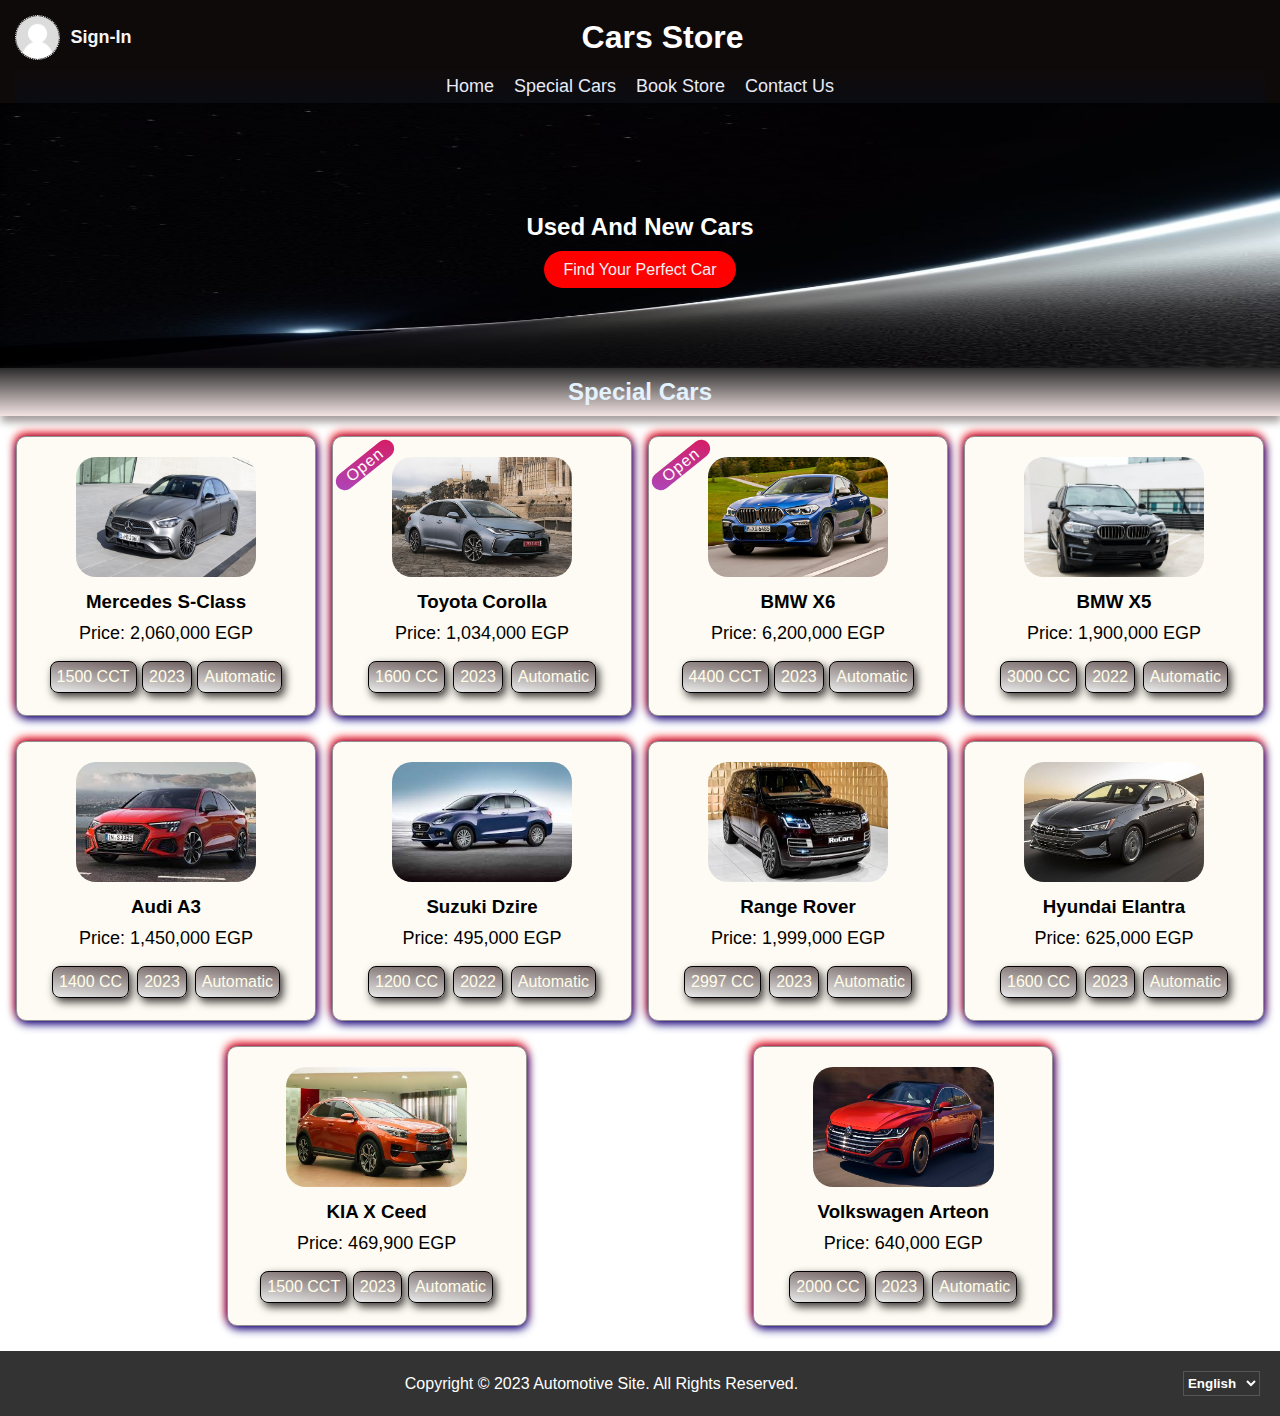
<file: index.html>
<!DOCTYPE html>
<html lang="en">
  <head>
    <meta charset="UTF-8" />
    <link rel="icon" href="./image/Logo/translucent-tinted.png" />
    <meta name="viewport" content="width=device-width, initial-scale=1.0" />
    <meta name="description" content="this is our cars store" />
    <link rel="stylesheet" href="./CSS/main.css" />
    <title>cars store</title>
  </head>
  <body>
    <header>
      <div class="container">
        <h1>cars store</h1>
        <div class="sign-in">
          <img src="./image/Logo/no-picture.png" alt="" />
          <a href="./sign.html"> sign-in </a>
        </div>
      </div>
      <nav>
        <ul>
          <li><a href="./index.html">home</a></li>
          <li><a href="#container">special cars</a></li>
          <li><a href="#">book store</a></li>
          <li><a href="./contact.html" target="_blank">Contact us</a></li>
        </ul>
      </nav>
    </header>

    <section id="hero">
      <div class="container">
        <h2>Used and new cars</h2>
        <a href="#container" class="btn">Find your perfect car</a>
      </div>
    </section>

    <section id="container">
      <h2 class="fill">special cars</h2>
      <div id="cars" class="cars">
        <div class="car-card">
          <a href="#" class="btn">
            <img
              id="m-class"
              src="./image/mercedes-S-Class.jpg"
              alt="mercedes"
            />
            <h3>mercedes S-Class</h3>
            <p class="prag">price: 2,060,000 EGP</p>
            <div class="motor-car">
              <p>Automatic</p>
              <p>2023</p>
              <p>1500 CCT</p>
            </div>
          </a>
        </div>

        <div class="car-card open">
          <a href="./Toyota-Corolla.html" class="btn">
            <img src="./image/Toyota-Corolla.jpg" alt="BMW" />
            <h3>Toyota Corolla</h3>
            <p class="prag">price: 1,034,000 EGP</p>
            <div class="motor-car">
              <p>Automatic</p>
              <p>2023</p>
              <p>1600 CC</p>
            </div>
          </a>
        </div>
        <div class="car-card open">
          <a href="./BMW-X6.html" class="btn">
            <img src="./image/BMW-X6.jpg" alt="BMW" />
            <h3>BMW X6</h3>
            <p class="prag">price: 6,200,000 EGP</p>
            <div class="motor-car">
              <p>Automatic</p>
              <p>2023</p>
              <p>4400 CCT</p>
            </div>
          </a>
        </div>

        <div class="car-card">
          <a href="#" class="btn">
            <img src="./image/BMW-X5.jpg" alt="BMW" />
            <h3>BMW X5</h3>
            <p class="prag">price: 1,900,000 EGP</p>
            <div class="motor-car">
              <p>Automatic</p>
              <p>2022</p>
              <p>3000 CC</p>
            </div>
          </a>
        </div>

        <div class="car-card">
          <a href="#" class="btn">
            <img src="./image/audi-A3.jpeg" alt="Audi" />
            <h3>Audi A3</h3>
            <p class="prag">price: 1,450,000 EGP</p>
            <div class="motor-car">
              <p>Automatic</p>
              <p>2023</p>
              <p>1400 CC</p>
            </div>
          </a>
        </div>
        <div class="car-card">
          <a href="#" class="btn">
            <img src="./image/suzuki-dzire2.jpeg" alt="suzuki" />
            <h3>suzuki dzire</h3>
            <p class="prag">price: 495,000 EGP</p>
            <div class="motor-car">
              <p>Automatic</p>
              <p>2022</p>
              <p>1200 CC</p>
            </div>
          </a>
        </div>
        <div class="car-card">
          <a href="#" class="btn">
            <img src="./image/range-rover.jpg" alt="range rover" />
            <h3>range rover</h3>
            <p class="prag">price: 1,999,000 EGP</p>
            <div class="motor-car">
              <p>Automatic</p>
              <p>2023</p>
              <p>2997 CC</p>
            </div>
          </a>
        </div>
        <div class="car-card">
          <a href="#" class="btn">
            <img src="./image/hyundai-elantra.jpeg" alt="hyundai" />
            <h3>hyundai elantra</h3>
            <p class="prag">price: 625,000 EGP</p>
            <div class="motor-car">
              <p>Automatic</p>
              <p>2023</p>
              <p>1600 CC</p>
            </div>
          </a>
        </div>
        <div class="car-card">
          <a href="#" class="btn">
            <img src="./image/KIA-x-ceed.jpeg" alt="KIA" />
            <h3>KIA x ceed</h3>
            <p class="prag">price: 469,900 EGP</p>
            <div class="motor-car">
              <p>Automatic</p>
              <p>2023</p>
              <p>1500 CCT</p>
            </div>
          </a>
        </div>
        <div class="car-card">
          <a href="#" class="btn">
            <img src="./image/volkswagen-arteon.jpeg" alt="volkswagen" />
            <h3>volkswagen arteon</h3>
            <p class="prag">price: 640,000 EGP</p>
            <div class="motor-car">
              <p>Automatic</p>
              <p>2023</p>
              <p>2000 CC</p>
            </div>
          </a>
        </div>
      </div>
    </section>

    <footer>
      <p class="plan">
        copyright &copy; 2023 Automotive Site. All rights reserved.
      </p>
      <!-- <div class="lang"> -->
      <!-- <p>اللغه</p> -->
      <!-- <ul>
          <li><a href="">العربية</a></li>
          <li><a href="">eng</a></li>
        </ul>
      </div> -->
      <select defaultValue="اختار اللغه" class="lang">
        <option value="اختار اللغه" disabled>اختار اللغه</option>
        <option value="Ar">العربية</option>
        <option value="En" selected>English</option>
      </select>
    </footer>
    <script src="./js/main.js"></script>
  </body>
</html>
</file>
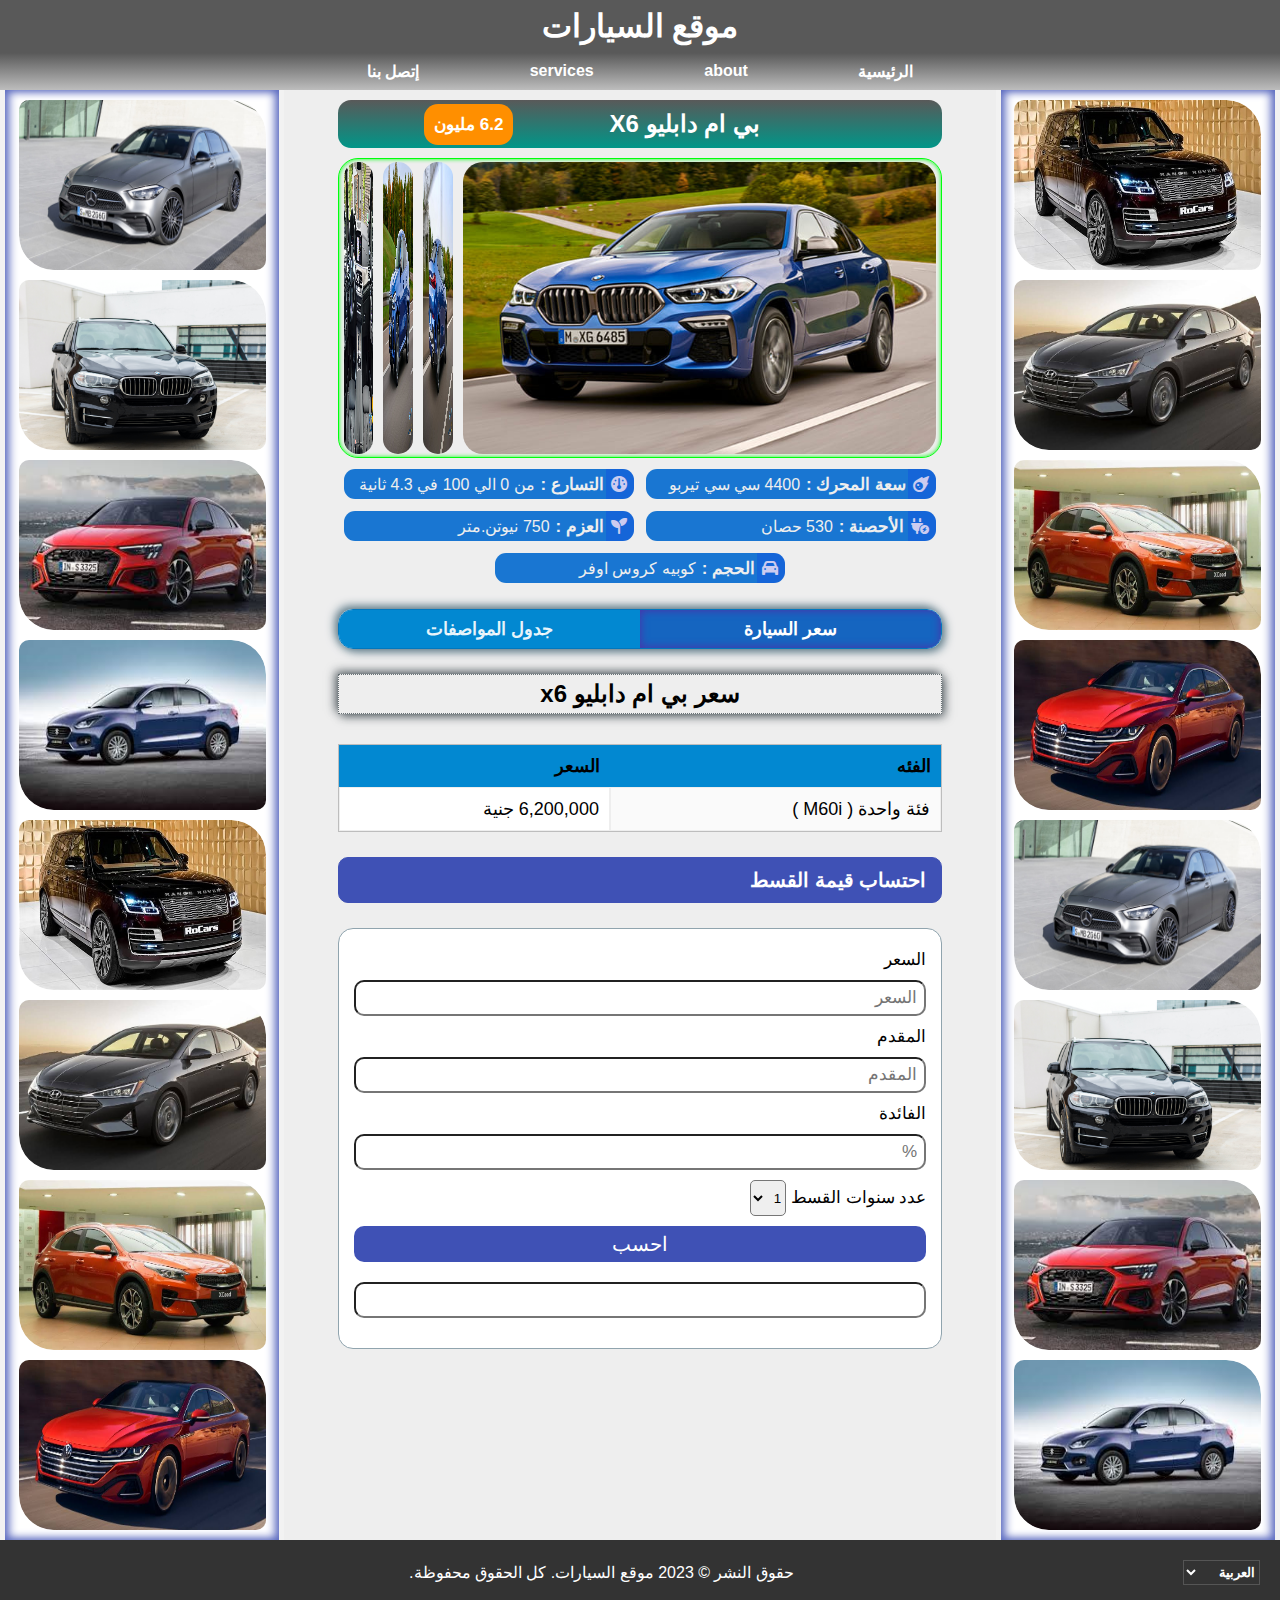
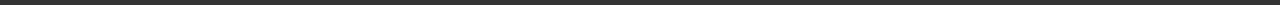
<file: BMW-X6.Ar.html>
<!DOCTYPE html>
<html lang="Ar">
  <head>
    <meta charset="UTF-8" />
    <link rel="icon" href="./image/Logo/translucent-tinted.png" />
    <meta name="viewport" content="width=device-width, initial-scale=1.0" />
    <link rel="stylesheet" href="./CSS/card.Ar.css" />
    <link rel="stylesheet" href="./CSS/fontawesome/all.css" />
    <title>cars store</title>
  </head>
  <body>
    <div class="page">
      <header class="heder">
        <div class="logo">
          <!-- <img src="./image/Logo/translucent-gold.png" alt="" /> -->
          <h1>موقع السيارات</h1>
        </div>
        <nav>
          <ul>
            <li><a href="./index.Ar.html">الرئيسية</a></li>
            <li><a href="">about</a></li>
            <li><a href="">services</a></li>
            <li><a href="./contact.Ar.html" target="_blank">إتصل بنا</a></li>
          </ul>
        </nav>
      </header>
      <aside class="left">
        <div class="car-card">
          <a href="#" class="btn">
            <img src="./image/range-rover.jpg" alt="range rover" />
            <div class="motor-car">
              <h3>رانج روفر</h3>
              <p class="prag">سعر: 1,999,000 جنية</p>
            </div>
          </a>
        </div>
        <div class="car-card">
          <a href="#" class="btn">
            <img src="./image/hyundai-elantra.jpeg" alt="hyundai" />
            <div class="motor-car">
              <h3>هونداي إلنترا</h3>
              <p class="prag">سعر: 625,000 جنية</p>
            </div>
          </a>
        </div>
        <div class="car-card">
          <a href="#" class="btn">
            <img src="./image/KIA-x-ceed.jpeg" alt="KIA" />
            <div class="motor-car">
              <h3>KIA x ceed</h3>
              <p class="prag">سعر: 469,900 جنية</p>
            </div>
          </a>
        </div>
        <div class="car-card">
          <a href="#" class="btn">
            <img src="./image/volkswagen-arteon.jpeg" alt="volkswagen" />
            <div class="motor-car">
              <h3>فولكس فاجن ارتيون</h3>
              <p class="prag">سعر: 640,000 جنية</p>
            </div>
          </a>
        </div>
        <div class="car-card">
          <a href="#" class="btn">
            <img
              id="m-class"
              src="./image/mercedes-S-Class.jpg"
              alt="mercedes"
            />
            <div class="motor-car">
              <h3>مرسيدس اس كلاس</h3>
              <p class="prag">سعر: 2,060,000 جنية</p>
            </div>
          </a>
        </div>

        <div class="car-card">
          <a href="#" class="btn">
            <img src="./image/BMW-X5.jpg" alt="BMW" />
            <div class="motor-car">
              <h3>بي ام دابليو X5</h3>
              <p class="prag">سعر: 1,900,000 جنية</p>
            </div>
          </a>
        </div>

        <div class="car-card">
          <a href="#" class="btn">
            <img src="./image/audi-A3.jpeg" alt="Audi" />
            <div class="motor-car">
              <h3>اودي A3</h3>
              <p class="prag">سعر: 1,450,000 جنية</p>
            </div>
          </a>
        </div>
        <div class="car-card">
          <a href="#" class="btn">
            <img src="./image/suzuki-dzire2.jpeg" alt="suzuki" />
            <div class="motor-car">
              <h3>سوزوكي دزير</h3>
              <p class="prag">سعر: 495,000 جنية</p>
            </div>
          </a>
        </div>
      </aside>
      <aside class="right">
        <div class="car-card">
          <a href="#" class="btn">
            <img
              id="m-class"
              src="./image/mercedes-S-Class.jpg"
              alt="mercedes"
            />
            <div class="motor-car">
              <h3>مرسيدس اس كلاس</h3>
              <p class="prag">سعر: 2,060,000 جنية</p>
            </div>
          </a>
        </div>

        <div class="car-card">
          <a href="#" class="btn">
            <img src="./image/BMW-X5.jpg" alt="BMW" />
            <div class="motor-car">
              <h3>بي ام دابليو X5</h3>
              <p class="prag">سعر: 1,900,000 جنية</p>
            </div>
          </a>
        </div>

        <div class="car-card">
          <a href="#" class="btn">
            <img src="./image/audi-A3.jpeg" alt="Audi" />
            <div class="motor-car">
              <h3>اودي A3</h3>
              <p class="prag">سعر: 1,450,000 جنية</p>
            </div>
          </a>
        </div>
        <div class="car-card">
          <a href="#" class="btn">
            <img src="./image/suzuki-dzire2.jpeg" alt="suzuki" />
            <div class="motor-car">
              <h3>سوزوكي دزير</h3>
              <p class="prag">سعر: 495,000 جنية</p>
            </div>
          </a>
        </div>
        <div class="car-card">
          <a href="#" class="btn">
            <img src="./image/range-rover.jpg" alt="range rover" />
            <div class="motor-car">
              <h3>رانج روفر</h3>
              <p class="prag">سعر: 1,999,000 جنية</p>
            </div>
          </a>
        </div>
        <div class="car-card">
          <a href="#" class="btn">
            <img src="./image/hyundai-elantra.jpeg" alt="hyundai" />
            <div class="motor-car">
              <h3>هيونداي النترا</h3>
              <p class="prag">سعر: 625,000 جنية</p>
            </div>
          </a>
        </div>
        <div class="car-card">
          <a href="#" class="btn">
            <img src="./image/KIA-x-ceed.jpeg" alt="KIA" />
            <div class="motor-car">
              <h3>كيا اكسيد</h3>
              <p class="prag">سعر: 469,900 جنية</p>
            </div>
          </a>
        </div>
        <div class="car-card">
          <a href="#" class="btn">
            <img src="./image/volkswagen-arteon.jpeg" alt="volkswagen" />
            <div class="motor-car">
              <h3>فولكس فاجن ارتيون</h3>
              <p class="prag">سعر: 640,000 جنية</p>
            </div>
          </a>
        </div>
      </aside>

      <section>
        <div class="title">
          <p></p>
          <h2>بي ام دابليو X6</h2>
          <h3>6.2 مليون</h3>
        </div>
        <!-- <div class="image">
          <img src="./image/BMW-X6.jpg" alt="" />
        </div> -->
        <div class="image">
          <div
            class="option"
            id="one"
            style="
              background-image: url(./image/BMW-X6.jpg);
              background-size: 100% 100%;
            "
          ></div>
          <div
            class="option"
            id="two"
            style="
              background-image: url(./image/BMW-X6-1-1024x576.0.jpg);
              background-size: 100% 100%;
            "
          ></div>
          <div
            class="option"
            id="three"
            style="
              background-image: url(./image/BMW-X6-1-1024x576.1.jpg);
              background-size: 100% 100%;
            "
          ></div>
          <div
            class="option"
            id="four"
            style="
              background-image: url(./image/BMW-X6-1-1024x576.jpg);
              background-size: 100% 100%;
            "
          ></div>
        </div>
        <div class="cars-date">
          <div class="date">
            <i class="fas fa-meteor"></i>
            <p>سعة المحرك :</p>
            <span>4400 سي سي تيربو</span>
          </div>
          <div class="date">
            <i class="fas fa-gauge"></i>
            <p>التسارع :</p>
            <span>من 0 الي 100 في 4.3 ثانية</span>
          </div>
          <div class="date">
            <i class="fas fa-plug-circle-bolt"></i>
            <p>الأحصنة :</p>
            <span>530 حصان</span>
          </div>
          <div class="date">
            <i class="fas fa-seedling"></i>
            <p>العزم :</p>
            <span>750 نيوتن.متر</span>
          </div>
          <div class="date">
            <i class="fas fa-car"></i>
            <p>الحجم :</p>
            <span>كوبيه كروس اوفر</span>
          </div>
        </div>
        <div class="tap-table">
          <ul>
            <li data="price" class="tap"><p>سعر السيارة</p></li>
            <li data="table" class="tap">
              <p>جدول المواصفات</p>
            </li>
          </ul>
        </div>
        <div class="tap-content">
          <div id="price">
            <h2>سعر <span>بي ام دابليو x6</span></h2>
            <div class="cont-pric">
            <table>
              <thead>
                <tr>
                  <td class="first-td">الفئه</td>
                  <td>السعر</td>
                </tr>
              </thead>
              <tbody>
                <tr>
                  <td class="first-td">فئة واحدة <span>( M60i )</span></td>
                  <td>6,200,000 جنية</td>
                </tr>
              </tbody>
            </table>
            <div class="ivinss">
              <p>احتساب قيمة القسط</p>
            </div>
            <div>
              <form method="get">
                <label for="price-form">السعر</label>
                <input type="text" id="price-form" placeholder="السعر">
                <label for="paid">المقدم</label>
                <input type="text" id="paid" placeholder="المقدم">
                <label for="interest">الفائدة</label>
                <input type="text" id="interest" placeholder="%">
                <label for="period">عدد سنوات القسط</label>
                <select name="period" id="period">
                  <option value="1" selected>1</option>
                  <option value="2">2</option>
                  <option value="3">3</option>
                  <option value="4">4</option>
                  <option value="5">5</option>
                  <option value="6">6</option>
                  <option value="7">7</option>
                  <option value="8">8</option>
                  <option value="9">9</option>
                  <option value="10">10</option>
                </select>
                <input type="submit" id="btn" value="احسب">
                <input type="text" class="res">
              </form>
            </div>
          </div>
          </div>
          <div id="table">
            <h2>مواصفات <span>بي ام دابليو x6</span></h2>
            <div class="contaner">
              <div class="table top">
                <h3>معلومات عامة <i class="fas fa-face-dizzy"></i></h3>
              </div>
              <div class="table col-top">الموديل الحالي</div>
              <div class="table">موديل 2023</div>
              <div class="table col-top">الجيل الحالي</div>
              <div class="table">احدث جيل</div>
              <div class="table col-top">التصنيف</div>
              <div class="table">كروس اوفر</div>
              <div class="table col-top">الوكيل</div>
              <div class="table">جلوبال اوتو</div>
              <div class="table col-top">بلد المنشأ</div>
              <div class="table">المانيا</div>
              <div class="table col-top">عدد الفئات</div>
              <div class="table">فئه واحدة</div>
            </div>
            <div class="contaner">
              <div class="table top">
                <h3>الموتور والمواصفات <i class="fas fa-face-dizzy"></i></h3>
              </div>
              <div class="table col-top">سعة المحرك</div>
              <div class="table">4400 سي سي تيربو</div>
              <div class="table col-top">عدد السلندرات</div>
              <div class="table">8 سلندر</div>
              <div class="table col-top">الصبابات</div>
              <div class="table">32 صباب</div>
              <div class="table col-top">القوة الحصانية</div>
              <div class="table">530 حصان عند 5500 ~ 6000 لفه في الدقيقة</div>
              <div class="table col-top">العزم</div>
              <div class="table">
                750 نيوتن.متر عند 2000 ~ 4500 لفة في الدقيقة
              </div>
              <div class="table col-top">معدل التسارع</div>
              <div class="table">من 0 الي 100 في4.3 ثانية</div>
              <div class="table col-top">اقصي سرعة</div>
              <div class="table">250 كيلو متر لكل ساعة</div>
              <div class="table col-top">نوع الفتيس</div>
              <div class="table">steptronic</div>
              <div class="table col-top">عدد النقلات</div>
              <div class="table">8 نقلات</div>
              <div class="table col-top">نظام الجر</div>
              <div class="table">جر كلي</div>
              <div class="table col-top">متوسط استهلاك البنزين</div>
              <div class="table">9.7 لتر لكل 100 كم</div>
            </div>
          </div>
        </div>
      </section>
      <footer>
        <p>حقوق النشر &copy; 2023 موقع السيارات. كل الحقوق محفوظة.</p>
        <select defaultValue="اختار اللغه" class="lang">
          <option value="اختار اللغه" disabled>اختار اللغه</option>
          <option value="Ar" selected>العربية</option>
          <option value="En">English</option>
        </select>
      </footer>
      <script src="./js/BMW-X6.js"></script>
    </div>
  </body>
</html>
</file>
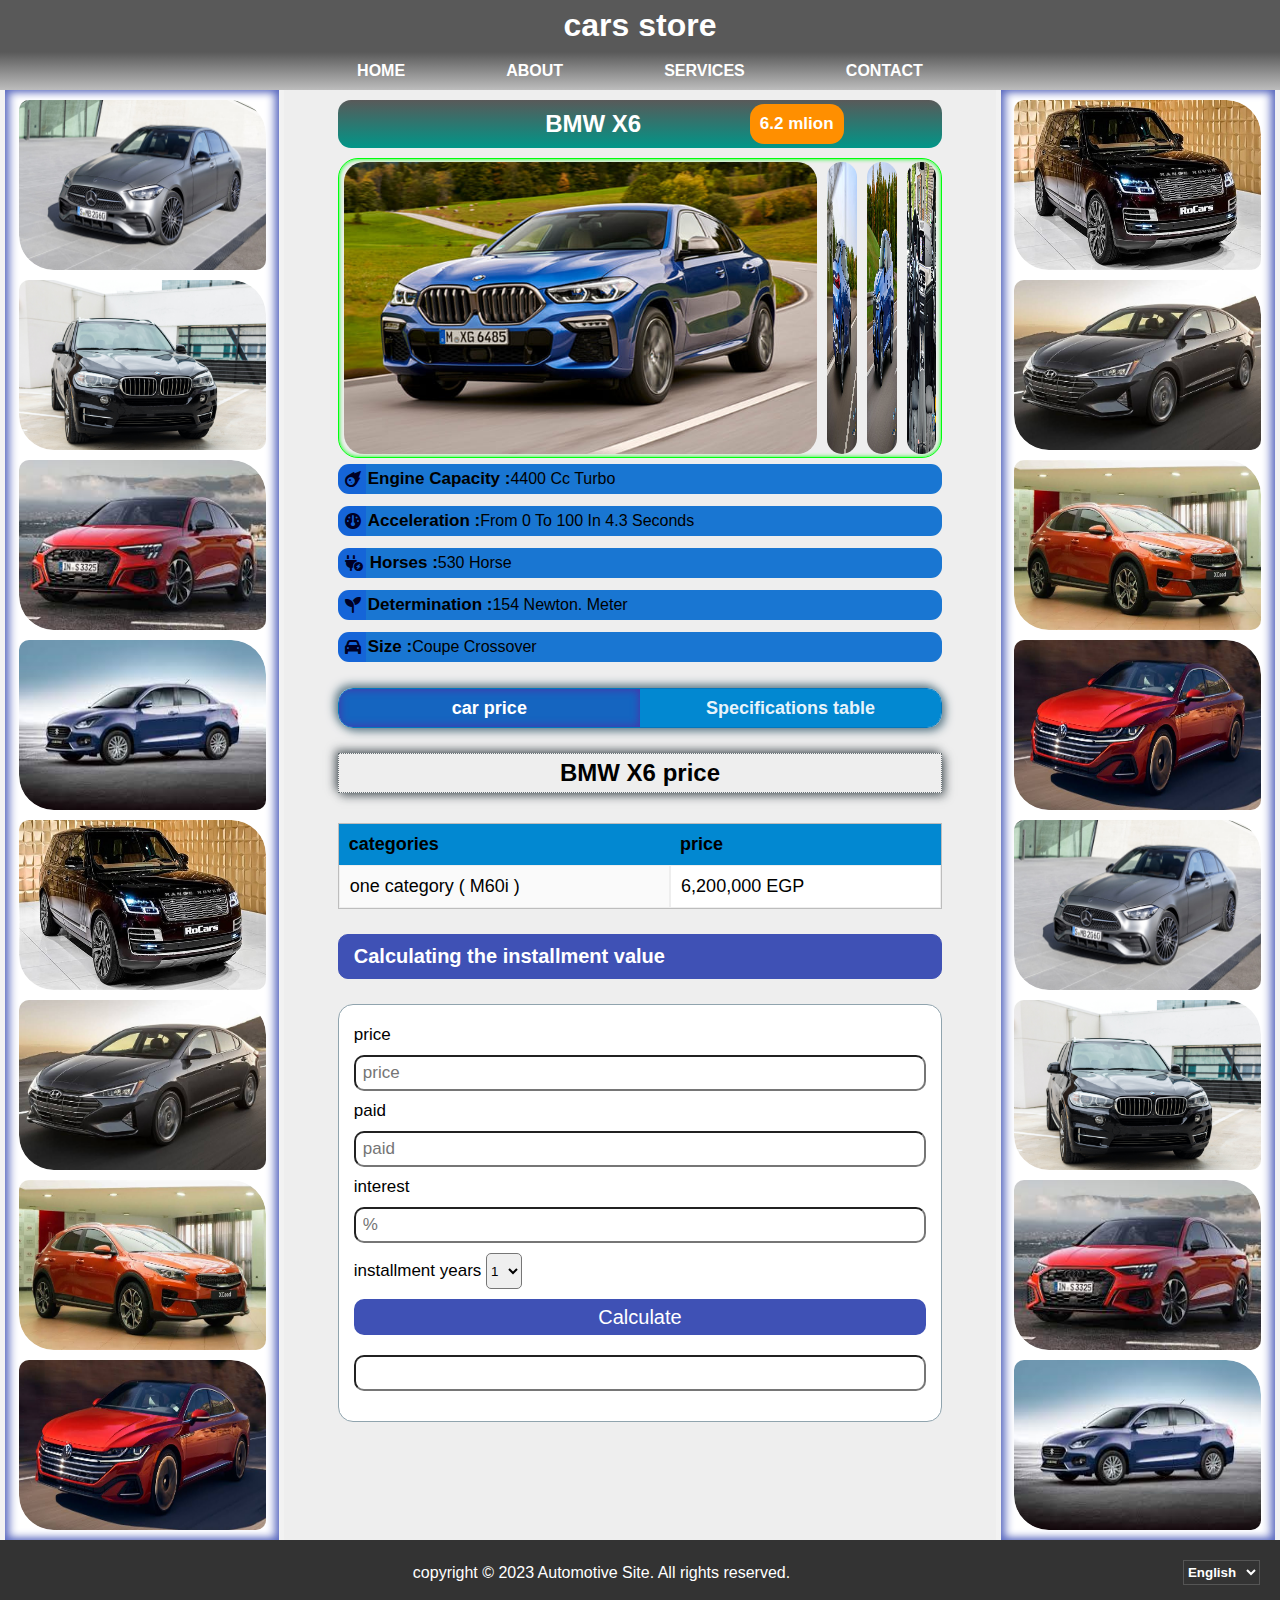
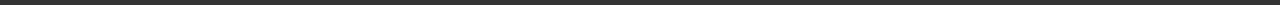
<file: BMW-X6.html>
<!DOCTYPE html>
<html lang="en">
  <head>
    <meta charset="UTF-8" />
    <link rel="icon" href="./image/Logo/translucent-tinted.png" />
    <meta name="viewport" content="width=device-width, initial-scale=1.0" />
    <link rel="stylesheet" href="./CSS/card.css" />
    <link rel="stylesheet" href="./CSS/fontawesome/all.css" />
    <title>cars store</title>
  </head>
  <body>
    <div class="page">
      <header class="heder">
        <div class="logo">
          <!-- <img src="./image/Logo/translucent-gold.png" alt="" /> -->
          <h1>cars store</h1>
        </div>
        <nav>
          <ul>
            <li><a href="./index.html">home</a></li>
            <li><a href="">about</a></li>
            <li><a href="">services</a></li>
            <li><a href="./contact.html" target="_blank">contact</a></li>
          </ul>
        </nav>
      </header>
      <aside class="right">
        <div class="car-card">
          <a href="#" class="btn">
            <img src="./image/range-rover.jpg" alt="range rover" />
            <div class="motor-car">
              <h3>range rover</h3>
              <p class="prag">price: 1,999,000 EGP</p>
            </div>
          </a>
        </div>
        <div class="car-card">
          <a href="#" class="btn">
            <img src="./image/hyundai-elantra.jpeg" alt="hyundai" />
            <div class="motor-car">
              <h3>hyundai elantra</h3>
              <p class="prag">price: 625,000 EGP</p>
            </div>
          </a>
        </div>
        <div class="car-card">
          <a href="#" class="btn">
            <img src="./image/KIA-x-ceed.jpeg" alt="KIA" />
            <div class="motor-car">
              <h3>KIA x ceed</h3>
              <p class="prag">price: 469,900 EGP</p>
            </div>
          </a>
        </div>
        <div class="car-card">
          <a href="#" class="btn">
            <img src="./image/volkswagen-arteon.jpeg" alt="volkswagen" />
            <div class="motor-car">
              <h3>volkswagen arteon</h3>
              <p class="prag">price: 640,000 EGP</p>
            </div>
          </a>
        </div>
        <div class="car-card">
          <a href="#" class="btn">
            <img
              id="m-class"
              src="./image/mercedes-S-Class.jpg"
              alt="mercedes"
            />
            <div class="motor-car">
              <h3>mercedes S-Class</h3>
              <p class="prag">price: 2,060,000 EGP</p>
            </div>
          </a>
        </div>

        <div class="car-card">
          <a href="#" class="btn">
            <img src="./image/BMW-X5.jpg" alt="BMW" />
            <div class="motor-car">
              <h3>BMW X5</h3>
              <p class="prag">price: 1,900,000 EGP</p>
            </div>
          </a>
        </div>

        <div class="car-card">
          <a href="#" class="btn">
            <img src="./image/audi-A3.jpeg" alt="Audi" />
            <div class="motor-car">
              <h3>Audi A3</h3>
              <p class="prag">price: 1,450,000 EGP</p>
            </div>
          </a>
        </div>
        <div class="car-card">
          <a href="#" class="btn">
            <img src="./image/suzuki-dzire2.jpeg" alt="suzuki" />
            <div class="motor-car">
              <h3>suzuki dzire</h3>
              <p class="prag">price: 495,000 EGP</p>
            </div>
          </a>
        </div>
      </aside>
      <aside class="left">
        <div class="car-card">
          <a href="#" class="btn">
            <img
              id="m-class"
              src="./image/mercedes-S-Class.jpg"
              alt="mercedes"
            />
            <div class="motor-car">
              <h3>mercedes S-Class</h3>
              <p class="prag">price: 2,060,000 EGP</p>
            </div>
          </a>
        </div>

        <div class="car-card">
          <a href="#" class="btn">
            <img src="./image/BMW-X5.jpg" alt="BMW" />
            <div class="motor-car">
              <h3>BMW X5</h3>
              <p class="prag">price: 1,900,000 EGP</p>
            </div>
          </a>
        </div>

        <div class="car-card">
          <a href="#" class="btn">
            <img src="./image/audi-A3.jpeg" alt="Audi" />
            <div class="motor-car">
              <h3>Audi A3</h3>
              <p class="prag">price: 1,450,000 EGP</p>
            </div>
          </a>
        </div>
        <div class="car-card">
          <a href="#" class="btn">
            <img src="./image/suzuki-dzire2.jpeg" alt="suzuki" />
            <div class="motor-car">
              <h3>suzuki dzire</h3>
              <p class="prag">price: 495,000 EGP</p>
            </div>
          </a>
        </div>
        <div class="car-card">
          <a href="#" class="btn">
            <img src="./image/range-rover.jpg" alt="range rover" />
            <div class="motor-car">
              <h3>range rover</h3>
              <p class="prag">price: 1,999,000 EGP</p>
            </div>
          </a>
        </div>
        <div class="car-card">
          <a href="#" class="btn">
            <img src="./image/hyundai-elantra.jpeg" alt="hyundai" />
            <div class="motor-car">
              <h3>hyundai elantra</h3>
              <p class="prag">price: 625,000 EGP</p>
            </div>
          </a>
        </div>
        <div class="car-card">
          <a href="#" class="btn">
            <img src="./image/KIA-x-ceed.jpeg" alt="KIA" />
            <div class="motor-car">
              <h3>KIA x ceed</h3>
              <p class="prag">price: 469,900 EGP</p>
            </div>
          </a>
        </div>
        <div class="car-card">
          <a href="#" class="btn">
            <img src="./image/volkswagen-arteon.jpeg" alt="volkswagen" />
            <div class="motor-car">
              <h3>volkswagen arteon</h3>
              <p class="prag">price: 640,000 EGP</p>
            </div>
          </a>
        </div>
      </aside>

      <section>
        <div class="title">
          <p></p>
          <h2>BMW X6</h2>
          <h3>6.2 mlion</h3>
        </div>
        <!-- <div class="image">
          <img src="./image/BMW-X6.jpg" alt="" />
        </div> -->
        <div class="image">
          <div
            class="option"
            id="one"
            style="
              background-image: url(./image/BMW-X6.jpg);
              background-size: 100% 100%;
            "
          ></div>
          <div
            class="option"
            id="two"
            style="
              background-image: url(./image/BMW-X6-1-1024x576.0.jpg);
              background-size: 100% 100%;
            "
          ></div>
          <div
            class="option"
            id="three"
            style="
              background-image: url(./image/BMW-X6-1-1024x576.1.jpg);
              background-size: 100% 100%;
            "
          ></div>
          <div
            class="option"
            id="four"
            style="
              background-image: url(./image/BMW-X6-1-1024x576.jpg);
              background-size: 100% 100%;
            "
          ></div>
        </div>
        <div class="cars-date">
          <div class="date">
            <i class="fas fa-meteor"></i>
            <p>Engine Capacity :</p>
            <span>4400 cc turbo</span>
          </div>
          <div class="date">
            <i class="fas fa-gauge"></i>
            <p>Acceleration :</p>
            <span>From 0 to 100 in 4.3 seconds</span>
          </div>
          <div class="date">
            <i class="fas fa-plug-circle-bolt"></i>
            <p>horses :</p>
            <span>530 horse</span>
          </div>
          <div class="date">
            <i class="fas fa-seedling"></i>
            <p>determination :</p>
            <span>154 Newton. meter</span>
          </div>
          <div class="date">
            <i class="fas fa-car"></i>
            <p>size :</p>
            <span>Coupe crossover</span>
          </div>
        </div>
        <div class="tap-table">
          <ul>
            <li data="price" class="tap"><p>car price</p></li>
            <li data="table" class="tap">
              <p>Specifications table</p>
            </li>
          </ul>
        </div>
        <div class="tap-content">
          <div id="price">
            <h2>BMW X6 price</h2>
            <div class="cont-pric">
              <table>
                <thead>
                  <tr>
                    <td class="first-td">categories</td>
                    <td>price</td>
                  </tr>
                </thead>
                <tbody>
                  <tr>
                    <td class="first-td">one category <span>( M60i )</span></td>
                    <td>6,200,000 EGP</td>
                  </tr>
                </tbody>
              </table>
              <div class="ivinss">
                <p>Calculating the installment value</p>
              </div>
              <div>
                <form method="get">
                  <label for="price-form">price</label>
                  <input type="text" id="price-form" placeholder="price">
                  <label for="paid">paid</label>
                  <input type="text" id="paid" placeholder="paid">
                  <label for="interest">interest</label>
                  <input type="text" id="interest" placeholder="%">
                  <label for="period">installment years</label>
                  <select name="period" id="period">
                    <option value="1" selected>1</option>
                    <option value="2">2</option>
                    <option value="3">3</option>
                    <option value="4">4</option>
                    <option value="5">5</option>
                    <option value="6">6</option>
                    <option value="7">7</option>
                    <option value="8">8</option>
                    <option value="9">9</option>
                    <option value="10">10</option>
                  </select>
                  <input type="submit" id="btn" value="Calculate">
                  <input type="text" class="res">
                </form>
              </div>
            </div>
          </div>
          <div id="table">
            <h2>BMW X6 Specifications</h2>
            <div class="contaner">
              <div class="table top">
                <h3>general information <i class="fas fa-face-dizzy"></i></h3>
              </div>
              <div class="table col-top">current model</div>
              <div class="table">Model 2023</div>
              <div class="table col-top">current generation</div>
              <div class="table">latest generation</div>
              <div class="table col-top">Category</div>
              <div class="table">crossover</div>
              <div class="table col-top">proxy</div>
              <div class="table">Global Auto</div>
              <div class="table col-top">country of origin</div>
              <div class="table">Germany</div>
              <div class="table col-top">Number of categories</div>
              <div class="table">one category</div>
            </div>
            <div class="contaner">
              <div class="table top">
                <h3>
                  Motor and specifications <i class="fas fa-face-dizzy"></i>
                </h3>
              </div>
              <div class="table col-top">Engine Capacity</div>
              <div class="table">4400 cc turbo</div>
              <div class="table col-top">Number of cylinders</div>
              <div class="table">8 cylinder</div>
              <div class="table col-top">Sababat</div>
              <div class="table">32 Sabab</div>
              <div class="table col-top">horsepower</div>
              <div class="table">120 hp at 5500 ~ 6000 rpm</div>
              <div class="table col-top">determination</div>
              <div class="table">750 N.m at 2000 ~ 4500 RPM</div>
              <div class="table col-top">acceleration rate</div>
              <div class="table">From 0 to 100 in 4.3 seconds</div>
              <div class="table col-top">Max speed</div>
              <div class="table">250 kilometers per hour</div>
              <div class="table col-top">Fate type</div>
              <div class="table">steptronic</div>
              <div class="table col-top">Number of moves</div>
              <div class="table">8 moves</div>
              <div class="table col-top">traction system</div>
              <div class="table">Total drag</div>
              <div class="table col-top">Average fuel consumption</div>
              <div class="table">9.7 liters per 100 km</div>
            </div>
          </div>
        </div>
      </section>
      <footer>
        <p>copyright &copy; 2023 Automotive Site. All rights reserved.</p>
        <select defaultValue="اختار اللغه" class="lang">
          <option value="اختار اللغه" disabled>اختار اللغه</option>
          <option value="Ar">العربية</option>
          <option value="En" selected>English</option>
        </select>
      </footer>
      <script src="./js/BMW-X6.js"></script>
    </div>
  </body>
</html>
</file>
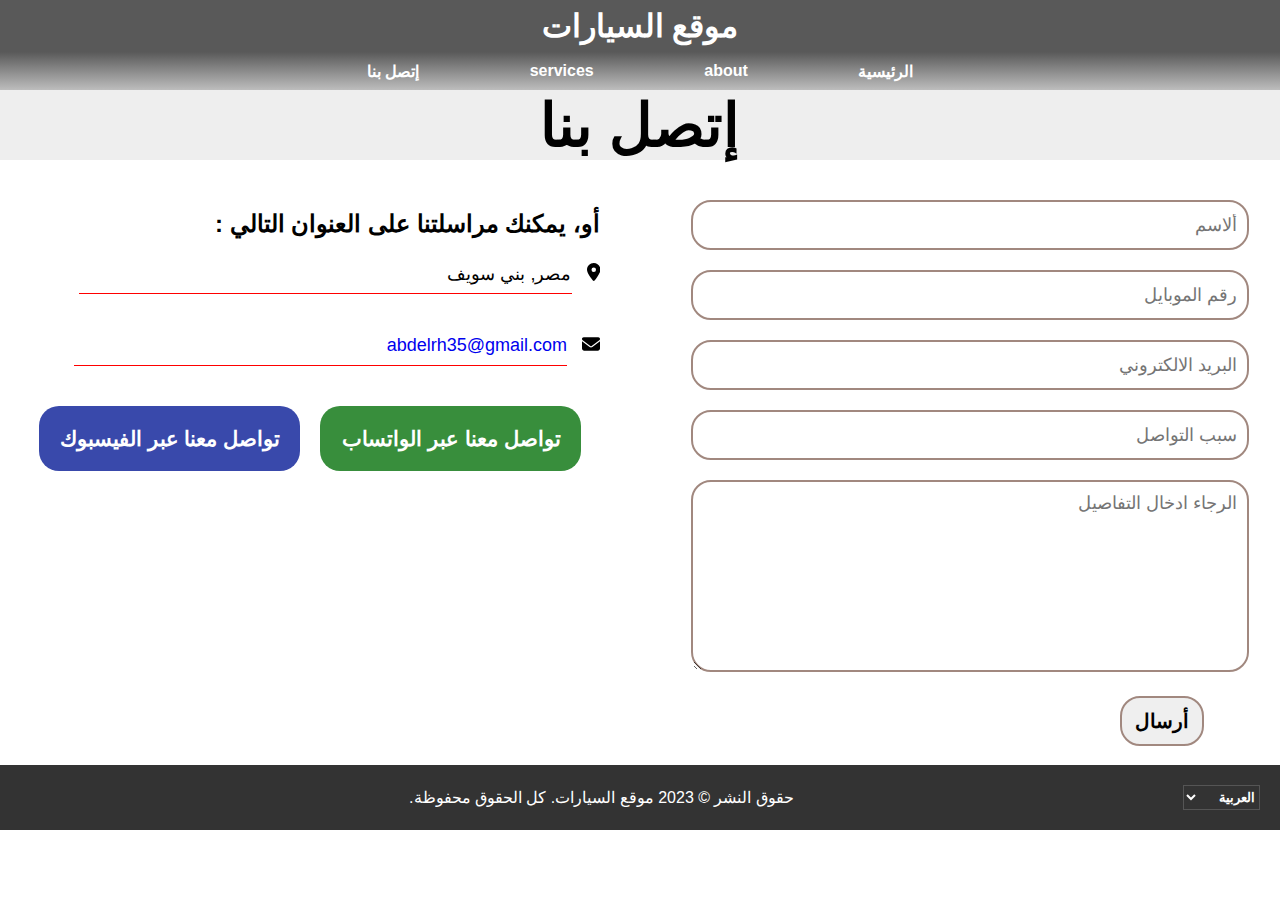
<file: contact.Ar.html>
<!DOCTYPE html>
<html lang="en">
  <head>
    <meta charset="UTF-8" />
    <link rel="icon" href="./image/Logo/translucent-tinted.png" />
    <meta name="viewport" content="width=device-width, initial-scale=1.0" />
    <link rel="stylesheet" href="./CSS/contact.Ar.css" />
    <title>Contact Us</title>
  </head>
  <body>
    <header class="heder">
      <div class="logo">
        <!-- <img src="./image/Logo/translucent-gold.png" alt="" /> -->
        <h1>موقع السيارات</h1>
      </div>
      <nav>
        <ul>
          <li><a href="./index.Ar.html">الرئيسية</a></li>
          <li><a href="">about</a></li>
          <li><a href="">services</a></li>
          <li><a href="./contact.Ar.html">إتصل بنا</a></li>
        </ul>
      </nav>
    </header>
    <section>
      <div class="top-sc">
        <h1>إتصل بنا</h1>
      </div>
      <div class="bottem-sc">
        <div class="le-sc">
          <input type="text" name="name" placeholder="ألاسم" required />
          <input
            type="text"
            name="namber-phone"
            placeholder="رقم الموبايل"
            required
          />
          <input
            type="email"
            name="mail"
            placeholder="البريد الالكتروني"
            required
          />
          <input type="text" name="call" placeholder="سبب التواصل" required />
          <textarea
            name="details"
            cols="30"
            rows="8"
            placeholder="الرجاء ادخال التفاصيل"
            required
          ></textarea>
          <input id="save" type="submit" value="أرسال" />
        </div>
        <div class="ri-sc">
          <h2>أو، يمكنك مراسلتنا على العنوان التالي :</h2>
          <ul>
            <li class="row-bot-ri">
              <a>
                <svg
                  xmlns="http://www.w3.org/2000/svg"
                  height="1em"
                  viewBox="0 0 384 512"
                >
                  <path
                    d="M215.7 499.2C267 435 384 279.4 384 192C384 86
                      298 0 192 0S0 86 0 192c0 87.4 117 243 168.3 307.2c12.3 
                      15.3 35.1 15.3 47.4 0zM192 128a64 64 0 1 1 0 128 64 64 0 1 1 0-128z"
                  />
                </svg>
                <p>مصر, بني سويف</p>
              </a>
            </li>
            <li class="row-bot-ri">
              <a href="mailto:abdelrh35@gmail.com">
                <svg
                  xmlns="http://www.w3.org/2000/svg"
                  height="1em"
                  viewBox="0 0 512 512"
                >
                  <path
                    d="M48 64C21.5 64 0 85.5 0 112c0 15.1 7.1 29.3 19.2 38.4L236.8 313.6c11.4 8.5 27 8.5 38.4 0L492.8 150.4c12.1-9.1 19.2-23.3 19.2-38.4c0-26.5-21.5-48-48-48H48zM0 176V384c0 35.3 28.7 64 64 64H448c35.3 0 64-28.7 64-64V176L294.4 339.2c-22.8 17.1-54 17.1-76.8 0L0 176z"
                  />
                </svg>
                <p>abdelrh35@gmail.com</p>
              </a>
            </li>
            <li class="row-bot-ri">
              <a class="text-wat" href="#"><h3>تواصل معنا عبر الواتساب</h3></a>
              <a class="text-face" href="#"><h3>تواصل معنا عبر الفيسبوك</h3></a>
            </li>
          </ul>
        </div>
      </div>
    </section>
    <footer>
      <p>حقوق النشر &copy; 2023 موقع السيارات. كل الحقوق محفوظة.</p>
      <select defaultValue="اختار اللغه" class="lang">
        <option value="اختار اللغه" disabled>اختار اللغه</option>
        <option value="Ar" selected>العربية</option>
        <option value="En">English</option>
      </select>
    </footer>
    <script src="./js/contact.js"></script>
  </body>
</html>
</file>
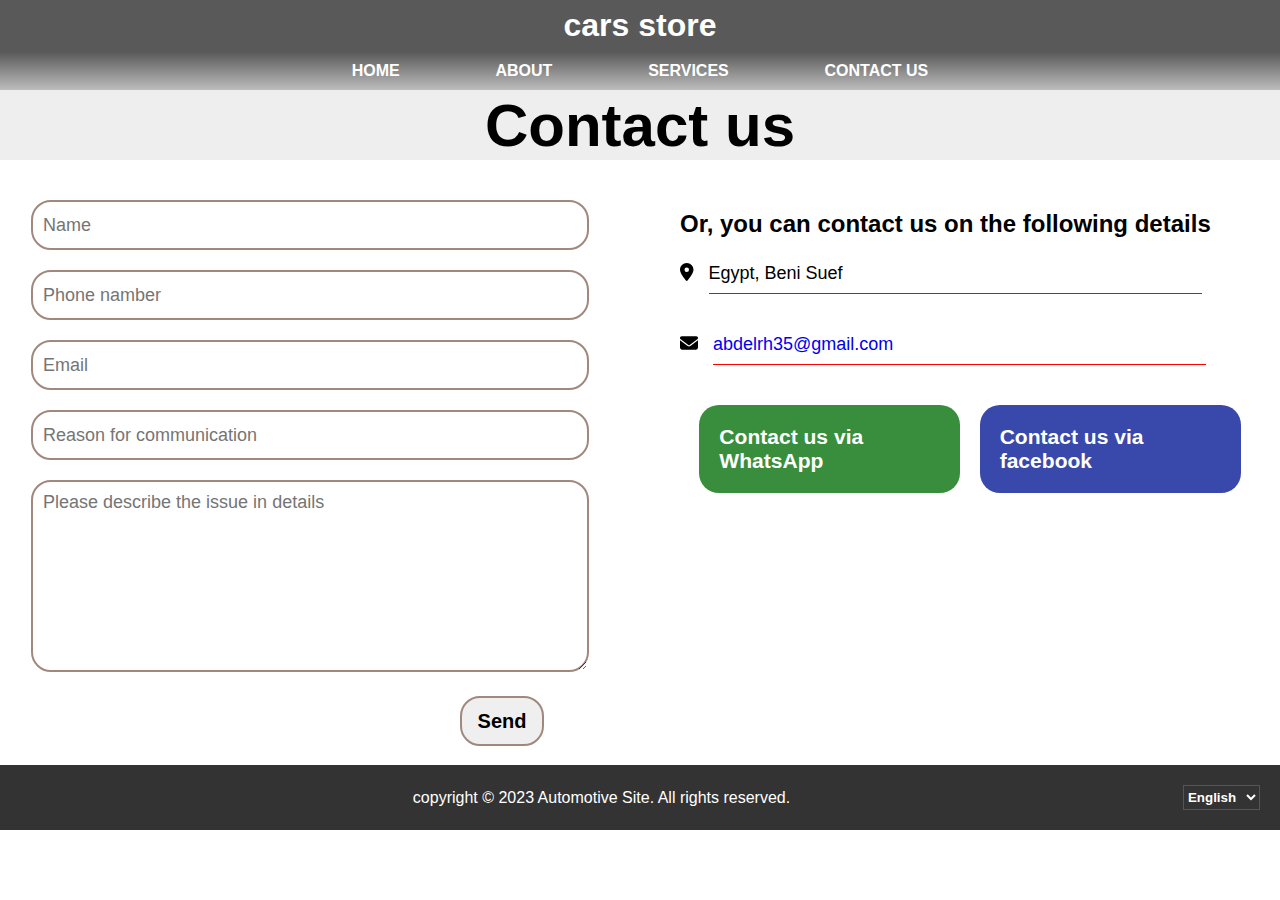
<file: contact.html>
<!DOCTYPE html>
<html lang="en">
  <head>
    <meta charset="UTF-8" />
    <link rel="icon" href="./image/Logo/translucent-tinted.png" />
    <meta name="viewport" content="width=device-width, initial-scale=1.0" />
    <link rel="stylesheet" href="./CSS/contact.css" />
    <title>Contact Us</title>
  </head>
  <body>
    <header class="heder">
      <div class="logo">
        <!-- <img src="./image/Logo/translucent-gold.png" alt="" /> -->
        <h1>cars store</h1>
      </div>
      <nav>
        <ul>
          <li><a href="./index.html">home</a></li>
          <li><a href="">about</a></li>
          <li><a href="">services</a></li>
          <li><a href="./Contact.html">Contact us</a></li>
        </ul>
      </nav>
    </header>
    <section>
      <div class="top-sc">
        <h1>Contact us</h1>
      </div>
      <div class="bottem-sc">
        <div class="le-sc">
          <input type="text" name="name" placeholder="Name" required />
          <input
            type="text"
            name="namber-phone"
            placeholder="Phone namber"
            required
          />
          <input type="email" name="mail" placeholder="Email" required />
          <input
            type="text"
            name="call"
            placeholder="Reason for communication"
            required
          />
          <textarea
            name="details"
            cols="30"
            rows="8"
            placeholder="Please describe the issue in details"
            required
          ></textarea>
          <input id="save" type="submit" value="Send" />
        </div>
        <div class="ri-sc">
          <h2>Or, you can contact us on the following details</h2>
          <ul>
            <li class="row-bot-ri">
              <a>
                <svg
                  xmlns="http://www.w3.org/2000/svg"
                  height="1em"
                  viewBox="0 0 384 512"
                >
                  <path
                    d="M215.7 499.2C267 435 384 279.4 384 192C384 86
                      298 0 192 0S0 86 0 192c0 87.4 117 243 168.3 307.2c12.3 
                      15.3 35.1 15.3 47.4 0zM192 128a64 64 0 1 1 0 128 64 64 0 1 1 0-128z"
                  />
                </svg>
                <p>Egypt, Beni Suef</p>
              </a>
            </li>
            <li class="row-bot-ri">
              <a href="mailto:abdelrh35@gmail.com">
                <svg
                  xmlns="http://www.w3.org/2000/svg"
                  height="1em"
                  viewBox="0 0 512 512"
                >
                  <path
                    d="M48 64C21.5 64 0 85.5 0 112c0 15.1 7.1 29.3 19.2 38.4L236.8 313.6c11.4 8.5 27 8.5 38.4 0L492.8 150.4c12.1-9.1 19.2-23.3 19.2-38.4c0-26.5-21.5-48-48-48H48zM0 176V384c0 35.3 28.7 64 64 64H448c35.3 0 64-28.7 64-64V176L294.4 339.2c-22.8 17.1-54 17.1-76.8 0L0 176z"
                  />
                </svg>
                <p>abdelrh35@gmail.com</p>
              </a>
            </li>
            <li class="row-bot-ri">
              <a class="text-wat" href="#"><h3>Contact us via WhatsApp</h3></a>
              <a class="text-face" href="#"><h3>Contact us via facebook</h3></a>
            </li>
          </ul>
        </div>
      </div>
    </section>
    <footer>
      <p>copyright &copy; 2023 Automotive Site. All rights reserved.</p>
      <select defaultValue="اختار اللغه" class="lang">
        <option value="اختار اللغه" disabled>اختار اللغه</option>
        <option value="Ar">العربية</option>
        <option value="En" selected>English</option>
      </select>
    </footer>
    <script src="./js/contact.js"></script>
  </body>
</html>
</file>
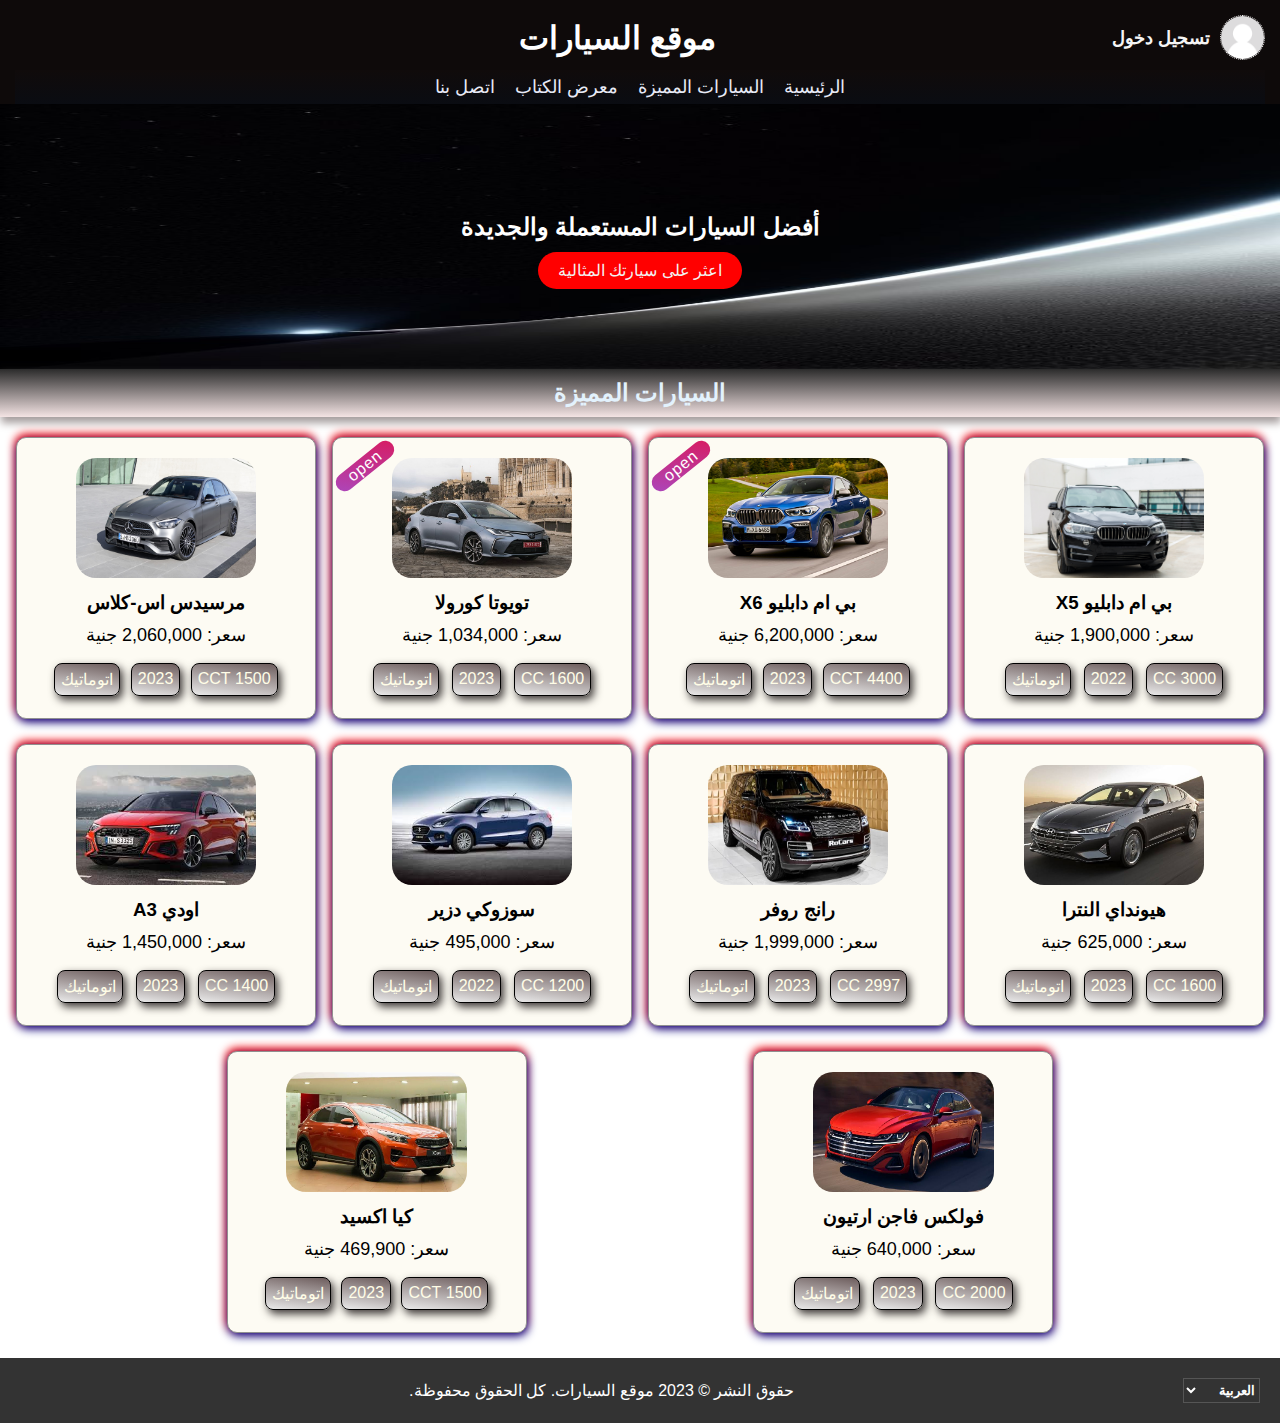
<file: index.Ar.html>
<!DOCTYPE html>
<html lang="Ar">
  <head>
    <meta charset="UTF-8" />
    <link rel="icon" href="./image/Logo/translucent-tinted.png" />
    <meta name="viewport" content="width=device-width, initial-scale=1.0" />
    <meta name="description" content="this is our cars store" />
    <link rel="stylesheet" href="./CSS/main.Ar.css" />
    <title>cars store</title>
  </head>
  <body>
    <header>
      <div class="container">
        <h1>موقع السيارات</h1>
        <div class="sign-in">
          <img src="./image/Logo/no-picture.png" alt="" />
        </div>
        <a href="./sign.Ar.html"> تسجيل دخول </a>
      </div>
      <nav>
        <ul>
          <li><a href="./index.Ar.html">الرئيسية</a></li>
          <li><a href="#container">السيارات المميزة</a></li>
          <li><a href="#">معرض الكتاب</a></li>
          <li><a href="./contact.Ar.html" target="_blank">اتصل بنا</a></li>
        </ul>
      </nav>
    </header>

    <section id="hero">
      <div class="container">
        <h2>أفضل السيارات المستعملة والجديدة</h2>
        <a href="#container" class="btn">اعثر على سيارتك المثالية</a>
      </div>
    </section>

    <section id="container">
      <h2 class="fill">السيارات المميزة</h2>
      <div id="cars" class="cars">
        <div class="car-card">
          <a href="#" class="btn">
            <img
              id="m-class"
              src="./image/mercedes-S-Class.jpg"
              alt="mercedes"
            />
            <h3>مرسيدس اس-كلاس</h3>
            <p class="prag">سعر: 2,060,000 جنية</p>
            <div class="motor-car">
              <p>اتوماتيك</p>
              <p>2023</p>
              <p>1500 CCT</p>
            </div>
          </a>
        </div>

        <div class="car-card open">
          <a href="./Toyota-Corolla.Ar.html" class="btn">
            <img src="./image/Toyota-Corolla.jpg" alt="BMW" />
            <h3>تويوتا كورولا</h3>
            <p class="prag">سعر: 1,034,000 جنية</p>
            <div class="motor-car">
              <p>اتوماتيك</p>
              <p>2023</p>
              <p>1600 CC</p>
            </div>
          </a>
        </div>
        <div class="car-card open">
          <a href="./BMW-X6.Ar.html" class="btn">
            <img src="./image/BMW-X6.jpg" alt="BMW" />
            <h3>بي ام دابليو X6</h3>
            <p class="prag">سعر: 6,200,000 جنية</p>
            <div class="motor-car">
              <p>اتوماتيك</p>
              <p>2023</p>
              <p>4400 CCT</p>
            </div>
          </a>
        </div>

        <div class="car-card">
          <a href="#" class="btn">
            <img src="./image/BMW-X5.jpg" alt="BMW" />
            <h3>بي ام دابليو X5</h3>
            <p class="prag">سعر: 1,900,000 جنية</p>
            <div class="motor-car">
              <p>اتوماتيك</p>
              <p>2022</p>
              <p>3000 CC</p>
            </div>
          </a>
        </div>

        <div class="car-card">
          <a href="#" class="btn">
            <img src="./image/audi-A3.jpeg" alt="Audi" />
            <h3>اودي A3</h3>
            <p class="prag">سعر: 1,450,000 جنية</p>
            <div class="motor-car">
              <p>اتوماتيك</p>
              <p>2023</p>
              <p>1400 CC</p>
            </div>
          </a>
        </div>
        <div class="car-card">
          <a href="#" class="btn">
            <img src="./image/suzuki-dzire2.jpeg" alt="suzuki" />
            <h3>سوزوكي دزير</h3>
            <p class="prag">سعر: 495,000 جنية</p>
            <div class="motor-car">
              <p>اتوماتيك</p>
              <p>2022</p>
              <p>1200 CC</p>
            </div>
          </a>
        </div>
        <div class="car-card">
          <a href="#" class="btn">
            <img src="./image/range-rover.jpg" alt="range rover" />
            <h3>رانج روفر</h3>
            <p class="prag">سعر: 1,999,000 جنية</p>
            <div class="motor-car">
              <p>اتوماتيك</p>
              <p>2023</p>
              <p>2997 CC</p>
            </div>
          </a>
        </div>
        <div class="car-card">
          <a href="#" class="btn">
            <img src="./image/hyundai-elantra.jpeg" alt="hyundai" />
            <h3>هيونداي النترا</h3>
            <p class="prag">سعر: 625,000 جنية</p>
            <div class="motor-car">
              <p>اتوماتيك</p>
              <p>2023</p>
              <p>1600 CC</p>
            </div>
          </a>
        </div>
        <div class="car-card">
          <a href="#" class="btn">
            <img src="./image/KIA-x-ceed.jpeg" alt="KIA" />
            <h3>كيا اكسيد</h3>
            <p class="prag">سعر: 469,900 جنية</p>
            <div class="motor-car">
              <p>اتوماتيك</p>
              <p>2023</p>
              <p>1500 CCT</p>
            </div>
          </a>
        </div>
        <div class="car-card">
          <a href="#" class="btn">
            <img src="./image/volkswagen-arteon.jpeg" alt="volkswagen" />
            <h3>فولكس فاجن ارتيون</h3>
            <p class="prag">سعر: 640,000 جنية</p>
            <div class="motor-car">
              <p>اتوماتيك</p>
              <p>2023</p>
              <p>2000 CC</p>
            </div>
          </a>
        </div>
      </div>
    </section>

    <footer>
      <p class="plan">
        حقوق النشر &copy; 2023 موقع السيارات. كل الحقوق محفوظة.
      </p>
      <!-- <div class="lang"> -->
      <!-- <p>اللغه</p> -->
      <!-- <ul>
          <li><a href="">العربية</a></li>
          <li><a href="">eng</a></li>
        </ul>
      </div> -->
      <select defaultValue="اختار اللغه" class="lang">
        <option value="اختار اللغه" disabled>اختار اللغه</option>
        <option value="Ar" selected>العربية</option>
        <option value="En">English</option>
      </select>
    </footer>
    <script src="./js/main.js"></script>
  </body>
</html>
</file>
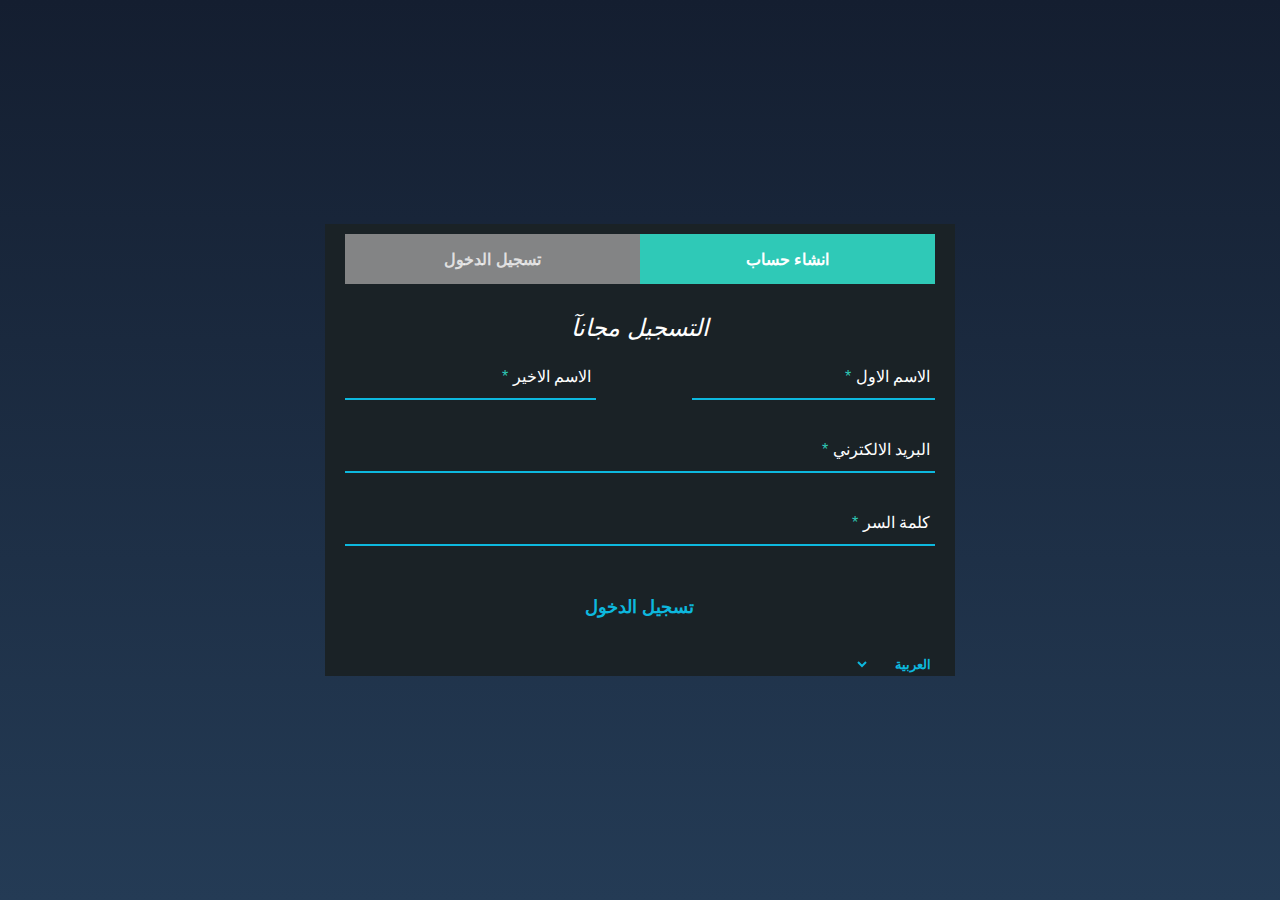
<file: sign.Ar.html>
<!DOCTYPE html>
<html lang="en">
  <head>
    <meta charset="UTF-8" />
    <link rel="icon" href="./image/Logo/translucent-tinted.png" />
    <meta name="viewport" content="width=device-width, initial-scale=1.0" />
    <link rel="stylesheet" href="./CSS/sign.Ar.css" />
    <title>sign in</title>
  </head>
  <body>
    <div class="page">
      <div class="form">
        <div class="tab-group">
          <ul>
            <li data="sign-up" class="tab">
              <a href="#sign-up">انشاء حساب</a>
            </li>
            <li data="sign-in" class="tab">
              <a href="#login">تسجيل الدخول</a>
            </li>
          </ul>
        </div>
        <div class="tab-content">
          <div id="sign-up">
            <h2>التسجيل مجانآ</h2>
            <form action="./index.Ar.html" method="get">
              <div class="top-row">
                <div class="auth">
                  <input
                    type="text"
                    placeholder=" "
                    name="fname"
                    id="first"
                    required
                  />
                  <label for="first"
                    >الاسم الاول <span class="fill">*</span></label
                  >
                </div>
                <div class="auth">
                  <input
                    type="text"
                    placeholder=" "
                    name="lname"
                    id="last"
                    required
                  />
                  <label for="last"
                    >الاسم الاخير <span class="fill">*</span></label
                  >
                </div>
              </div>
              <div class="auth">
                <input
                  type="email"
                  placeholder=" "
                  name="mail"
                  id="email"
                  required
                />
                <label for="email"
                  >البريد الالكترني <span class="fill">*</span></label
                >
              </div>
              <div class="auth">
                <input
                  type="password"
                  placeholder=" "
                  name="password"
                  id="pass"
                  required
                />
                <label for="pass">كلمة السر <span class="fill">*</span></label>
              </div>
              <div class="button">
                <input type="submit" value="تسجيل الدخول" />
              </div>
            </form>
          </div>
          <div id="login">
            <h2>مرحبا بك !</h2>
            <form action="./index.Ar.html" method="get">
              <div class="auth">
                <input
                  type="email"
                  placeholder=" "
                  name="email"
                  id="email2"
                  required
                />
                <label for="email2"
                  >البريد الالكتروني <span class="fill">*</span></label
                >
              </div>
              <div class="auth">
                <input
                  type="password"
                  placeholder=" "
                  name="password"
                  id="password"
                  required
                />
                <label for="pass">كلمة السر <span class="fill">*</span></label>
              </div>
              <p class="forgot"><a href="#">هل نسيت كلمه السر</a></p>
              <div class="button">
                <input type="submit" value="تسجيل الدخول" />
              </div>
            </form>
          </div>
          <select defaultValue="اختار اللغه" class="lang">
            <option value="اختار اللغه" disabled>اختار اللغه</option>
            <option value="Ar" selected>العربية</option>
            <option value="En">English</option>
          </select>
        </div>
      </div>
    </div>
    <script src="./js/sign.js"></script>
  </body>
</html>
</file>
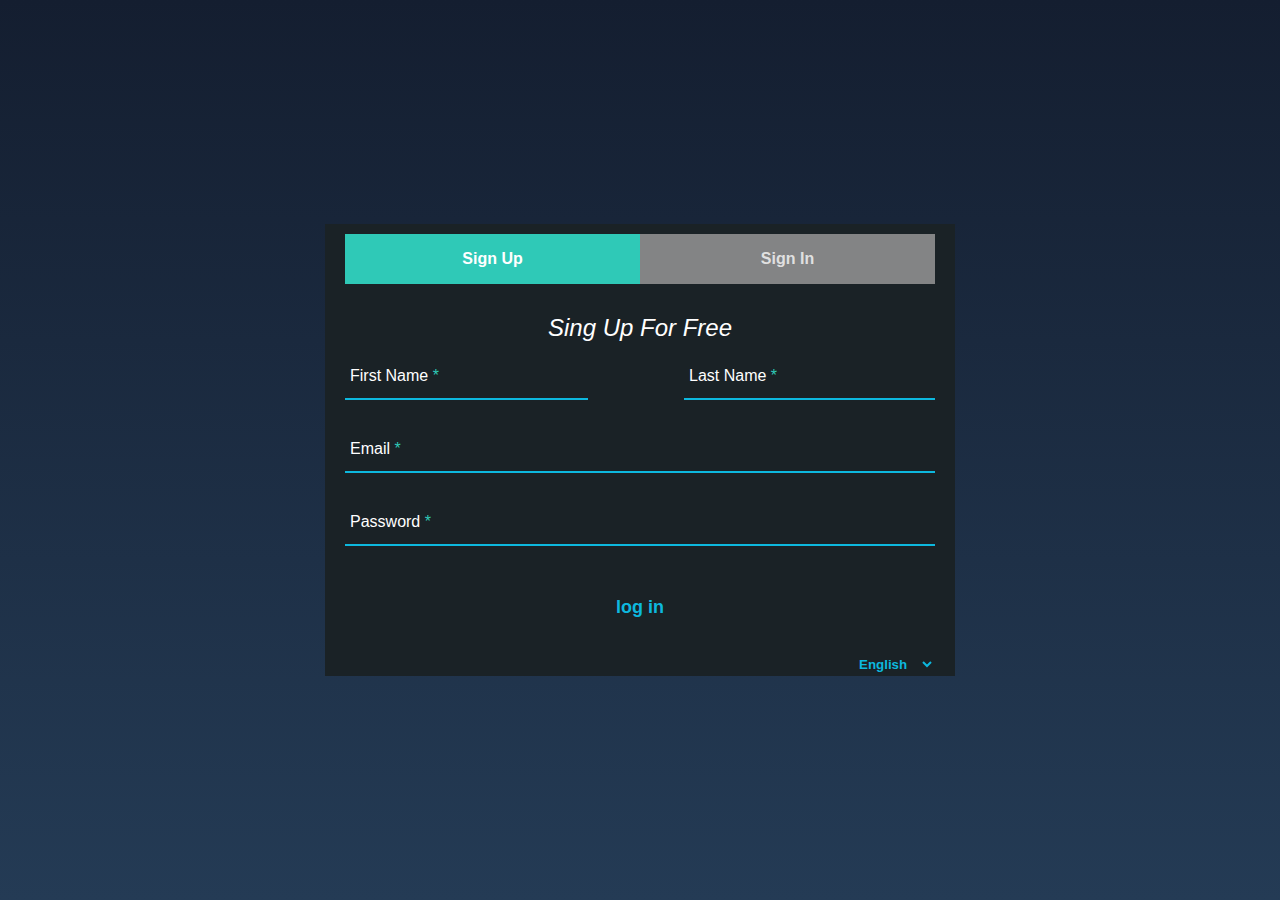
<file: sign.html>
<!DOCTYPE html>
<html lang="en">
  <head>
    <meta charset="UTF-8" />
    <link rel="icon" href="./image/Logo/translucent-tinted.png" />
    <meta name="viewport" content="width=device-width, initial-scale=1.0" />
    <link rel="stylesheet" href="./CSS/sign.css" />
    <title>sign in</title>
  </head>
  <body>
    <div class="page">
      <div class="form">
        <div class="tab-group">
          <ul>
            <li data="sign-up" class="tab">
              <a href="#sign-up">sign up</a>
            </li>
            <li data="sign-in" class="tab">
              <a href="#login">sign in</a>
            </li>
          </ul>
        </div>
        <div class="tab-content">
          <div id="sign-up">
            <h2>sing up for free</h2>
            <form action="./index.html" method="get">
              <div class="top-row">
                <div class="auth">
                  <input
                    type="text"
                    placeholder=" "
                    name="fname"
                    id="first"
                    required
                  />
                  <label for="first"
                    >first name <span class="fill">*</span></label
                  >
                </div>
                <div class="auth">
                  <input
                    type="text"
                    placeholder=" "
                    name="lname"
                    id="last"
                    required
                  />
                  <label for="last"
                    >last name <span class="fill">*</span></label
                  >
                </div>
              </div>
              <div class="auth">
                <input
                  type="email"
                  placeholder=" "
                  name="mail"
                  id="email"
                  required
                />
                <label for="email">Email <span class="fill">*</span></label>
              </div>
              <div class="auth">
                <input
                  type="password"
                  placeholder=" "
                  name="password"
                  id="pass"
                  required
                />
                <label for="pass">password <span class="fill">*</span></label>
              </div>
              <div class="button">
                <input type="submit" value="log in" />
              </div>
              <!-- <select defaultValue="اختار اللغه" class="lang">
                <option value="اختار اللغه" disabled>اختار اللغه</option>
                <option value="Ar">العربية</option>
                <option value="En" selected>English</option>
              </select> -->
            </form>
          </div>
          <div id="login">
            <h2>welcame back!</h2>
            <form action="./index.html" method="get">
              <div class="auth">
                <input
                  type="email"
                  placeholder=" "
                  name="email"
                  id="email2"
                  required
                />
                <label for="email2">email <span class="fill">*</span></label>
              </div>
              <div class="auth">
                <input
                  type="password"
                  placeholder=" "
                  name="password"
                  id="password"
                  required
                />
                <label for="pass">password <span class="fill">*</span></label>
              </div>
              <p class="forgot"><a href="#">Forgot Password?</a></p>
              <div class="button">
                <input type="submit" value="log in" />
              </div>
            </form>
          </div>
          <select defaultValue="اختار اللغه" class="lang">
            <option value="اختار اللغه" disabled>اختار اللغه</option>
            <option value="Ar">العربية</option>
            <option value="En" selected>English</option>
          </select>
        </div>
      </div>
    </div>
    <script src="./js/sign.js"></script>
  </body>
</html>
</file>
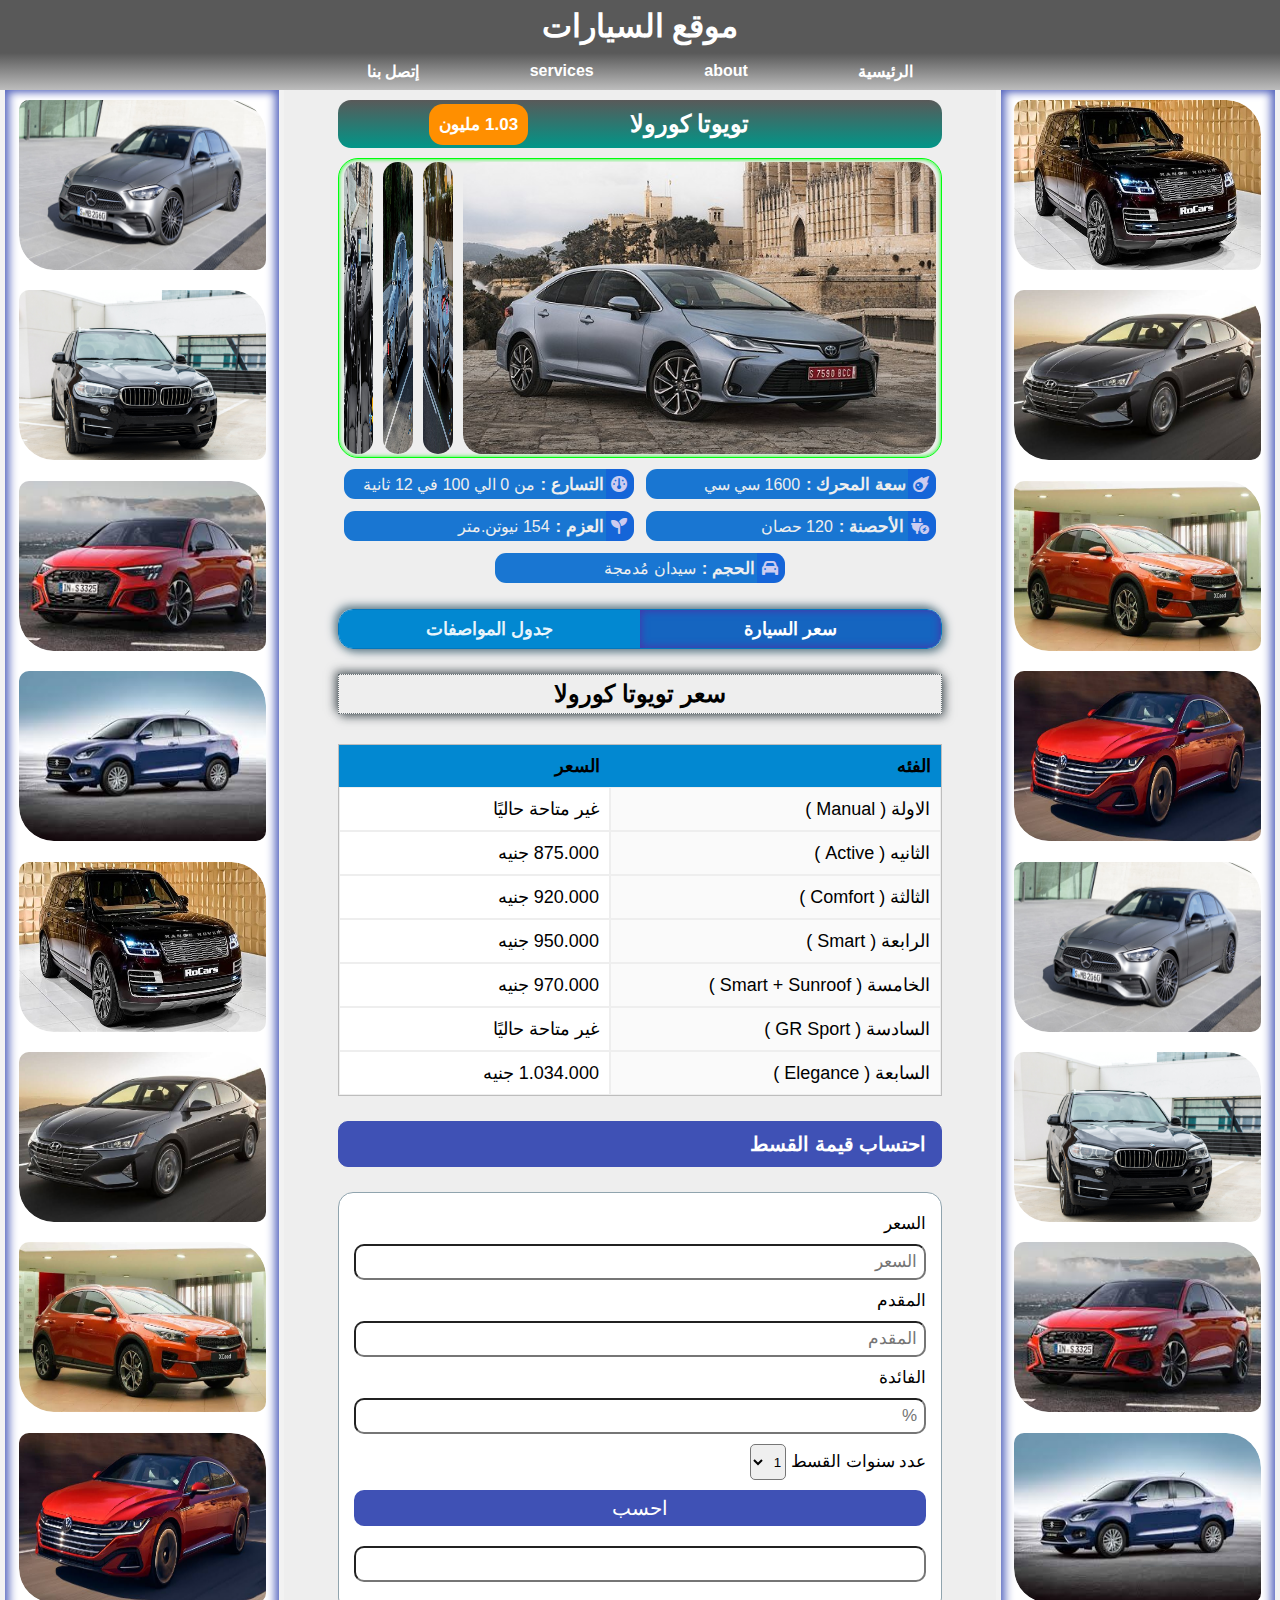
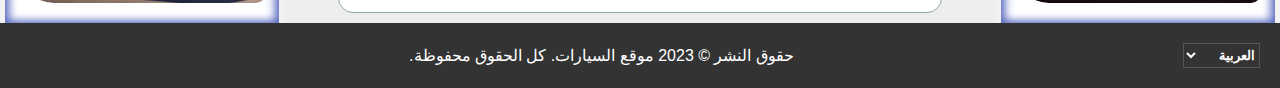
<file: Toyota-Corolla.Ar.html>
<!DOCTYPE html>
<html lang="Ar">
  <head>
    <meta charset="UTF-8" />
    <link rel="icon" href="./image/Logo/translucent-tinted.png" />
    <meta name="viewport" content="width=device-width, initial-scale=1.0" />
    <link rel="stylesheet" href="./CSS/card.Ar.css" />
    <link rel="stylesheet" href="./CSS/fontawesome/all.css" />
    <title>cars store</title>
  </head>
  <body>
    <div class="page">
      <header class="heder">
        <div class="logo">
          <!-- <img src="./image/Logo/translucent-gold.png" alt="" /> -->
          <h1>موقع السيارات</h1>
        </div>
        <nav>
          <ul>
            <li><a href="./index.Ar.html">الرئيسية</a></li>
            <li><a href="">about</a></li>
            <li><a href="">services</a></li>
            <li><a href="./contact.Ar.html" target="_blank">إتصل بنا</a></li>
          </ul>
        </nav>
      </header>
      <aside class="left">
        <div class="car-card">
          <a href="#" class="btn">
            <img src="./image/range-rover.jpg" alt="range rover" />
            <div class="motor-car">
              <h3>رانج روفر</h3>
              <p class="prag">سعر: 1,999,000 جنية</p>
            </div>
          </a>
        </div>
        <div class="car-card">
          <a href="#" class="btn">
            <img src="./image/hyundai-elantra.jpeg" alt="hyundai" />
            <div class="motor-car">
              <h3>هونداي إلنترا</h3>
              <p class="prag">سعر: 625,000 جنية</p>
            </div>
          </a>
        </div>
        <div class="car-card">
          <a href="#" class="btn">
            <img src="./image/KIA-x-ceed.jpeg" alt="KIA" />
            <div class="motor-car">
              <h3>KIA x ceed</h3>
              <p class="prag">سعر: 469,900 جنية</p>
            </div>
          </a>
        </div>
        <div class="car-card">
          <a href="#" class="btn">
            <img src="./image/volkswagen-arteon.jpeg" alt="volkswagen" />
            <div class="motor-car">
              <h3>فولكس فاجن ارتيون</h3>
              <p class="prag">سعر: 640,000 جنية</p>
            </div>
          </a>
        </div>
        <div class="car-card">
          <a href="#" class="btn">
            <img
              id="m-class"
              src="./image/mercedes-S-Class.jpg"
              alt="mercedes"
            />
            <div class="motor-car">
              <h3>مرسيدس اس كلاس</h3>
              <p class="prag">سعر: 2,060,000 جنية</p>
            </div>
          </a>
        </div>

        <div class="car-card">
          <a href="#" class="btn">
            <img src="./image/BMW-X5.jpg" alt="BMW" />
            <div class="motor-car">
              <h3>بي ام دابليو X5</h3>
              <p class="prag">سعر: 1,900,000 جنية</p>
            </div>
          </a>
        </div>

        <div class="car-card">
          <a href="#" class="btn">
            <img src="./image/audi-A3.jpeg" alt="Audi" />
            <div class="motor-car">
              <h3>اودي A3</h3>
              <p class="prag">سعر: 1,450,000 جنية</p>
            </div>
          </a>
        </div>
        <div class="car-card">
          <a href="#" class="btn">
            <img src="./image/suzuki-dzire2.jpeg" alt="suzuki" />
            <div class="motor-car">
              <h3>سوزوكي دزير</h3>
              <p class="prag">سعر: 495,000 جنية</p>
            </div>
          </a>
        </div>
      </aside>
      <aside class="right">
        <div class="car-card">
          <a href="#" class="btn">
            <img
              id="m-class"
              src="./image/mercedes-S-Class.jpg"
              alt="mercedes"
            />
            <div class="motor-car">
              <h3>مرسيدس اس كلاس</h3>
              <p class="prag">سعر: 2,060,000 جنية</p>
            </div>
          </a>
        </div>

        <div class="car-card">
          <a href="#" class="btn">
            <img src="./image/BMW-X5.jpg" alt="BMW" />
            <div class="motor-car">
              <h3>بي ام دابليو X5</h3>
              <p class="prag">سعر: 1,900,000 جنية</p>
            </div>
          </a>
        </div>

        <div class="car-card">
          <a href="#" class="btn">
            <img src="./image/audi-A3.jpeg" alt="Audi" />
            <div class="motor-car">
              <h3>اودي A3</h3>
              <p class="prag">سعر: 1,450,000 جنية</p>
            </div>
          </a>
        </div>
        <div class="car-card">
          <a href="#" class="btn">
            <img src="./image/suzuki-dzire2.jpeg" alt="suzuki" />
            <div class="motor-car">
              <h3>سوزوكي دزير</h3>
              <p class="prag">سعر: 495,000 جنية</p>
            </div>
          </a>
        </div>
        <div class="car-card">
          <a href="#" class="btn">
            <img src="./image/range-rover.jpg" alt="range rover" />
            <div class="motor-car">
              <h3>رانج روفر</h3>
              <p class="prag">سعر: 1,999,000 جنية</p>
            </div>
          </a>
        </div>
        <div class="car-card">
          <a href="#" class="btn">
            <img src="./image/hyundai-elantra.jpeg" alt="hyundai" />
            <div class="motor-car">
              <h3>هيونداي النترا</h3>
              <p class="prag">سعر: 625,000 جنية</p>
            </div>
          </a>
        </div>
        <div class="car-card">
          <a href="#" class="btn">
            <img src="./image/KIA-x-ceed.jpeg" alt="KIA" />
            <div class="motor-car">
              <h3>كيا اكسيد</h3>
              <p class="prag">سعر: 469,900 جنية</p>
            </div>
          </a>
        </div>
        <div class="car-card">
          <a href="#" class="btn">
            <img src="./image/volkswagen-arteon.jpeg" alt="volkswagen" />
            <div class="motor-car">
              <h3>فولكس فاجن ارتيون</h3>
              <p class="prag">سعر: 640,000 جنية</p>
            </div>
          </a>
        </div>
      </aside>

      <section>
        <div class="title">
          <p></p>
          <h2>تويوتا كورولا</h2>
          <h3>1.03 مليون</h3>
        </div>
        <!-- <div class="image">
          <img src="./image/BMW-X6.jpg" alt="" />
        </div> -->
        <div class="image">
          <div
            class="option"
            id="one"
            style="
              background-image: url(./image/Toyota-Corolla.jpg);
              background-size: 100% 100%;
            "
          ></div>
          <div
            class="option"
            id="two"
            style="
              background-image: url(./image/Toyota-Corolla-1.jpg);
              background-size: 100% 100%;
            "
          ></div>
          <div
            class="option"
            id="three"
            style="
              background-image: url(./image/Toyota-Corolla-2022-1.jpg);
              background-size: 100% 100%;
            "
          ></div>
          <div
            class="option"
            id="four"
            style="
              background-image: url(./image/Toyota-Corolla-2.jpg);
              background-size: 100% 100%;
            "
          ></div>
        </div>
        <div class="cars-date">
          <div class="date">
            <i class="fas fa-meteor"></i>
            <p>سعة المحرك :</p>
            <span>1600 سي سي </span>
          </div>
          <div class="date">
            <i class="fas fa-gauge"></i>
            <p>التسارع :</p>
            <span>من 0 الي 100 في 12 ثانية</span>
          </div>
          <div class="date">
            <i class="fas fa-plug-circle-bolt"></i>
            <p>الأحصنة :</p>
            <span>120 حصان</span>
          </div>
          <div class="date">
            <i class="fas fa-seedling"></i>
            <p>العزم :</p>
            <span>154 نيوتن.متر</span>
          </div>
          <div class="date">
            <i class="fas fa-car"></i>
            <p>الحجم :</p>
            <span>سيدان مُدمجة</span>
          </div>
        </div>
        <div class="tap-table">
          <ul>
            <li data="price" class="tap"><p>سعر السيارة</p></li>
            <li data="table" class="tap">
              <p>جدول المواصفات</p>
            </li>
          </ul>
        </div>
        <div class="tap-content">
          <div id="price">
            <h2>سعر <span>تويوتا كورولا</span></h2>
            <div class="cont-pric">
              <table>
                <thead>
                  <tr>
                    <td class="first-td">الفئه</td>
                    <td>السعر</td>
                  </tr>
                </thead>
                <tbody>
                  <tr>
                    <td class="first-td">الاولة <span>( Manual )</span></td>
                    <td>	غير متاحة حاليًا</td>
                  </tr>
                  <tr>
                    <td class="first-td">الثانيه <span>( Active )</span></td>
                    <td>875.000 جنيه</td>
                  </tr>
                  <tr>
                    <td class="first-td">الثالثة <span>( Comfort )</span></td>
                    <td>	920.000 جنيه</td>
                  </tr>
                  <tr>
                    <td class="first-td">الرابعة <span>( Smart )</span></td>
                    <td>	950.000 جنيه</td>
                  </tr>
                  <tr>
                    <td class="first-td">الخامسة <span>( Smart + Sunroof )</span></td>
                    <td>	970.000 جنيه</td>
                  </tr>
                  <tr>
                    <td class="first-td">السادسة <span>( GR Sport )</span></td>
                    <td>	غير متاحة حاليًا</td>
                  </tr>
                  <tr>
                    <td class="first-td">السابعة <span>( Elegance )</span></td>
                    <td>1.034.000 جنيه</td>
                  </tr>
                </tbody>
              </table>
              <div class="ivinss">
                <p>احتساب قيمة القسط</p>
              </div>
              <div>
                <form method="get">
                  <label for="price-form">السعر</label>
                  <input type="text" id="price-form" placeholder="السعر">
                  <label for="paid">المقدم</label>
                  <input type="text" id="paid" placeholder="المقدم">
                  <label for="interest">الفائدة</label>
                  <input type="text" id="interest" placeholder="%">
                  <label for="period">عدد سنوات القسط</label>
                  <select name="period" id="period">
                    <option value="1" selected>1</option>
                    <option value="2">2</option>
                    <option value="3">3</option>
                    <option value="4">4</option>
                    <option value="5">5</option>
                    <option value="6">6</option>
                    <option value="7">7</option>
                    <option value="8">8</option>
                    <option value="9">9</option>
                    <option value="10">10</option>
                  </select>
                  <input type="submit" id="btn" value="احسب">
                  <input type="text" class="res">
                </form>
              </div>
            </div>
          </div>
          <div id="table">
            <h2>مواصفات <span>تويوتا كورولا</span></h2>
            <div class="contaner">
              <div class="table top">
                <h3>معلومات عامة <i class="fas fa-face-dizzy"></i></h3>
              </div>
              <div class="table col-top">الموديل الحالي</div>
              <div class="table">موديل 2023</div>
              <div class="table col-top">الجيل الحالي</div>
              <div class="table">احدث جيل</div>
              <div class="table col-top">التصنيف</div>
              <div class="table">سيدان</div>
              <div class="table col-top">الوكيل</div>
              <div class="table">تويوتا ايجيبت</div>
              <div class="table col-top">بلد المنشأ</div>
              <div class="table">اليابان وتصنع في تركيا</div>
              <div class="table col-top">عدد الفئات</div>
              <div class="table">7 فئات</div>
            </div>
            <div class="contaner">
              <div class="table top">
                <h3>الموتور والمواصفات <i class="fas fa-face-dizzy"></i></h3>
              </div>
              <div class="table col-top">سعة المحرك</div>
              <div class="table">1600 سي سي</div>
              <div class="table col-top">عدد السلندرات</div>
              <div class="table">4 سلندر</div>
              <div class="table col-top">الصبابات</div>
              <div class="table">16 صباب</div>
              <div class="table col-top">القوة الحصانية</div>
              <div class="table">120 حصان عند 6000 لفه في الدقيقه</div>
              <div class="table col-top">العزم</div>
              <div class="table">154 نيوتن.متر عند 5200 لفه في الدقيقه</div>
              <div class="table col-top">معدل التسارع</div>
              <div class="table">من 0 الي 100 في12 ثانية</div>
              <div class="table col-top">اقصي سرعة</div>
              <div class="table">194 كيلو متر لكل ساعة</div>
              <div class="table col-top">نوع الفتيس</div>
              <div class="table">CVT</div>
              <div class="table col-top">عدد النقلات</div>
              <div class="table">5 نقلات</div>
              <div class="table col-top">نظام الجر</div>
              <div class="table">جر امامي</div>
              <div class="table col-top">متوسط استهلاك البنزين</div>
              <div class="table">5.5 لتر لكل 100 كم</div>
            </div>
          </div>
        </div>
      </section>
      <footer>
        <p>حقوق النشر &copy; 2023 موقع السيارات. كل الحقوق محفوظة.</p>
        <select defaultValue="اختار اللغه" class="lang">
          <option value="اختار اللغه" disabled>اختار اللغه</option>
          <option value="Ar" selected>العربية</option>
          <option value="En">English</option>
        </select>
      </footer>
      <script src="./js/Toyota-Corolla.js"></script>
    </div>
  </body>
</html>
</file>
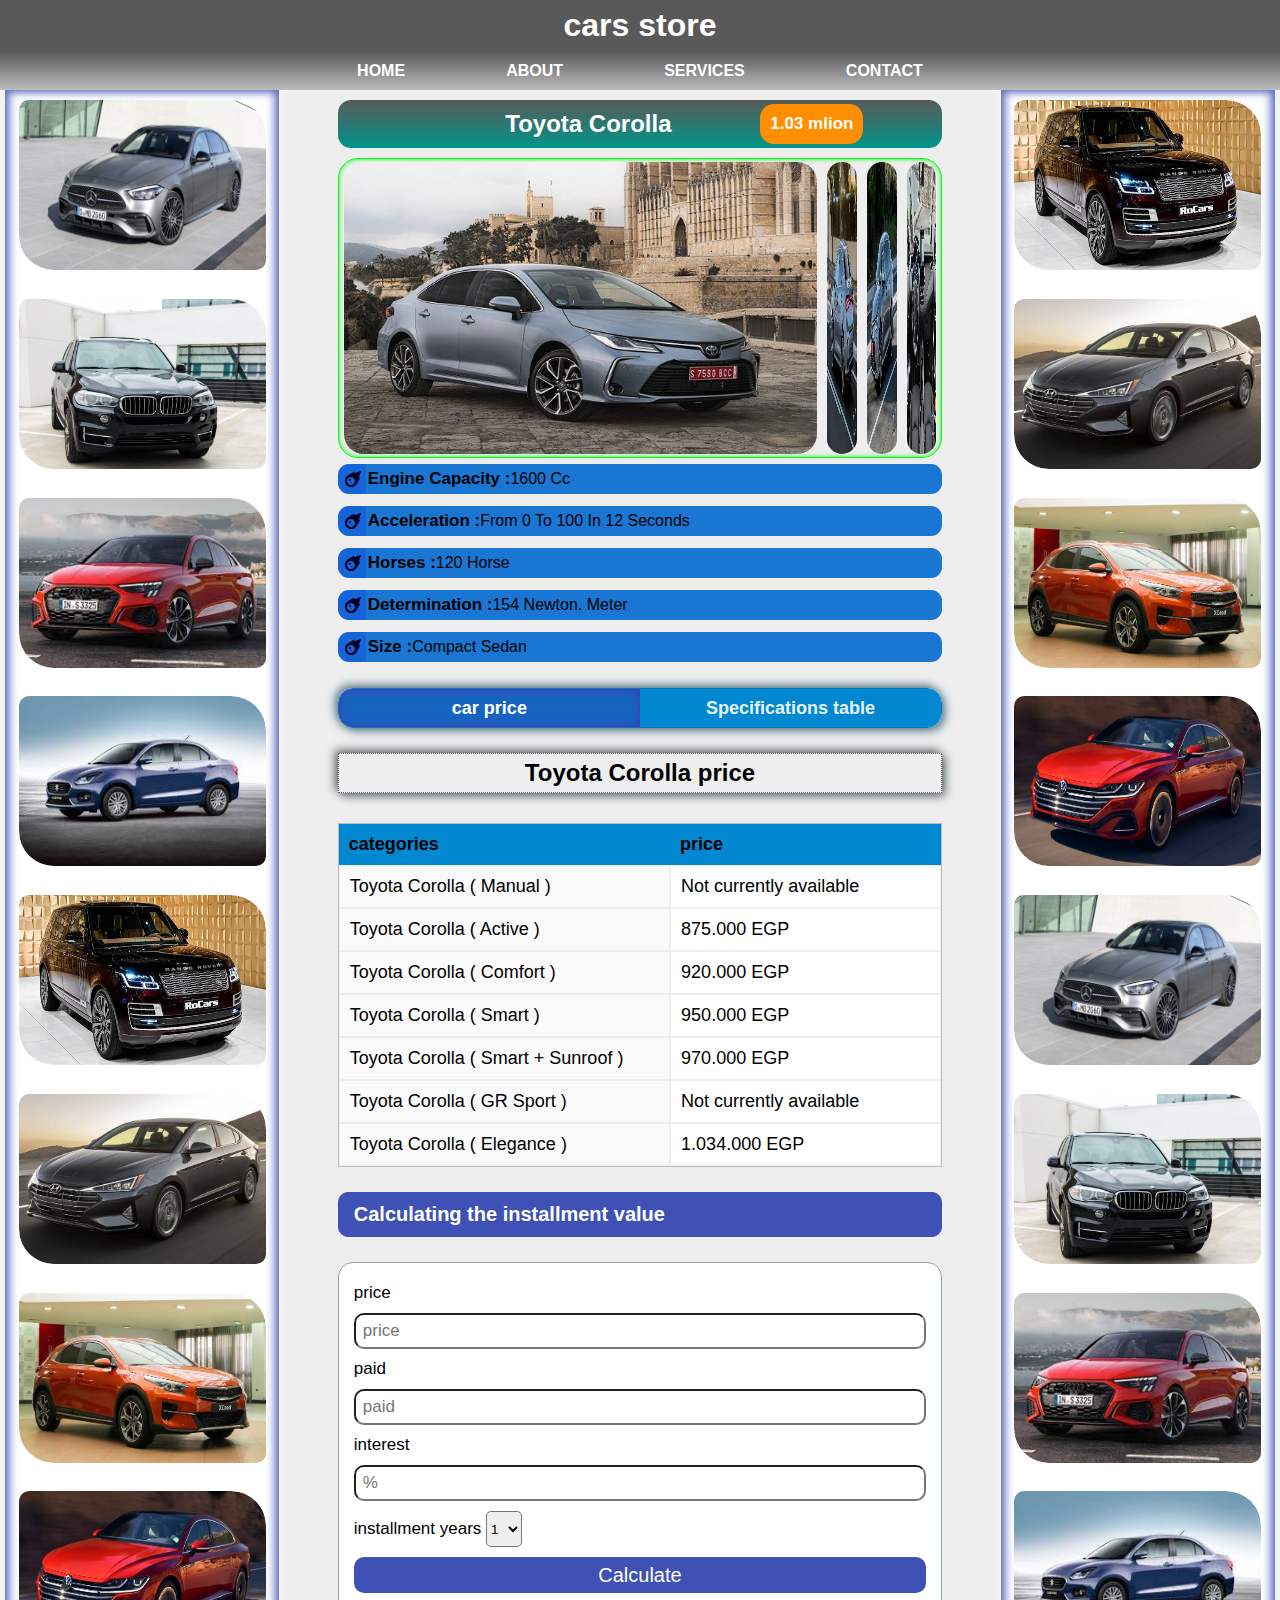
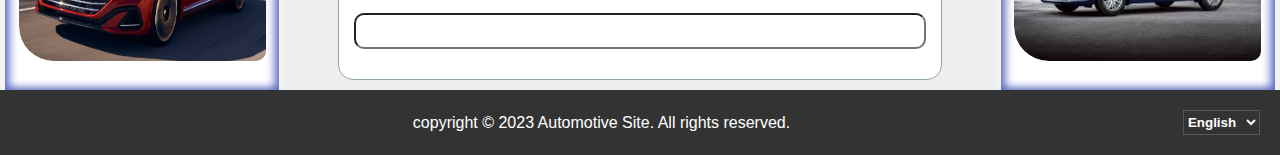
<file: Toyota-Corolla.html>
<!DOCTYPE html>
<html lang="en">
  <head>
    <meta charset="UTF-8" />
    <link rel="icon" href="./image/Logo/translucent-tinted.png" />
    <meta name="viewport" content="width=device-width, initial-scale=1.0" />
    <link rel="stylesheet" href="./CSS/card.css" />
    <link rel="stylesheet" href="./CSS/fontawesome/all.css" />
    <title>cars store</title>
  </head>
  <body>
    <div class="page">
      <header class="heder">
        <div class="logo">
          <!-- <img src="./image/Logo/translucent-gold.png" alt="" /> -->
          <h1>cars store</h1>
        </div>
        <nav>
          <ul>
            <li><a href="./index.html">home</a></li>
            <li><a href="">about</a></li>
            <li><a href="">services</a></li>
            <li><a href="./contact.html" target="_blank">contact</a></li>
          </ul>
        </nav>
      </header>
      <aside class="right">
        <div class="car-card">
          <a href="#" class="btn">
            <img src="./image/range-rover.jpg" alt="range rover" />
            <div class="motor-car">
              <h3>range rover</h3>
              <p class="prag">price: 1,999,000 EGP</p>
            </div>
          </a>
        </div>
        <div class="car-card">
          <a href="#" class="btn">
            <img src="./image/hyundai-elantra.jpeg" alt="hyundai" />
            <div class="motor-car">
              <h3>hyundai elantra</h3>
              <p class="prag">price: 625,000 EGP</p>
            </div>
          </a>
        </div>
        <div class="car-card">
          <a href="#" class="btn">
            <img src="./image/KIA-x-ceed.jpeg" alt="KIA" />
            <div class="motor-car">
              <h3>KIA x ceed</h3>
              <p class="prag">price: 469,900 EGP</p>
            </div>
          </a>
        </div>
        <div class="car-card">
          <a href="#" class="btn">
            <img src="./image/volkswagen-arteon.jpeg" alt="volkswagen" />
            <div class="motor-car">
              <h3>volkswagen arteon</h3>
              <p class="prag">price: 640,000 EGP</p>
            </div>
          </a>
        </div>
        <div class="car-card">
          <a href="#" class="btn">
            <img
              id="m-class"
              src="./image/mercedes-S-Class.jpg"
              alt="mercedes"
            />
            <div class="motor-car">
              <h3>mercedes S-Class</h3>
              <p class="prag">price: 2,060,000 EGP</p>
            </div>
          </a>
        </div>

        <div class="car-card">
          <a href="#" class="btn">
            <img src="./image/BMW-X5.jpg" alt="BMW" />
            <div class="motor-car">
              <h3>BMW X5</h3>
              <p class="prag">price: 1,900,000 EGP</p>
            </div>
          </a>
        </div>

        <div class="car-card">
          <a href="#" class="btn">
            <img src="./image/audi-A3.jpeg" alt="Audi" />
            <div class="motor-car">
              <h3>Audi A3</h3>
              <p class="prag">price: 1,450,000 EGP</p>
            </div>
          </a>
        </div>
        <div class="car-card">
          <a href="#" class="btn">
            <img src="./image/suzuki-dzire2.jpeg" alt="suzuki" />
            <div class="motor-car">
              <h3>suzuki dzire</h3>
              <p class="prag">price: 495,000 EGP</p>
            </div>
          </a>
        </div>
      </aside>
      <aside class="left">
        <div class="car-card">
          <a href="#" class="btn">
            <img
              id="m-class"
              src="./image/mercedes-S-Class.jpg"
              alt="mercedes"
            />
            <div class="motor-car">
              <h3>mercedes S-Class</h3>
              <p class="prag">price: 2,060,000 EGP</p>
            </div>
          </a>
        </div>

        <div class="car-card">
          <a href="#" class="btn">
            <img src="./image/BMW-X5.jpg" alt="BMW" />
            <div class="motor-car">
              <h3>BMW X5</h3>
              <p class="prag">price: 1,900,000 EGP</p>
            </div>
          </a>
        </div>

        <div class="car-card">
          <a href="#" class="btn">
            <img src="./image/audi-A3.jpeg" alt="Audi" />
            <div class="motor-car">
              <h3>Audi A3</h3>
              <p class="prag">price: 1,450,000 EGP</p>
            </div>
          </a>
        </div>
        <div class="car-card">
          <a href="#" class="btn">
            <img src="./image/suzuki-dzire2.jpeg" alt="suzuki" />
            <div class="motor-car">
              <h3>suzuki dzire</h3>
              <p class="prag">price: 495,000 EGP</p>
            </div>
          </a>
        </div>
        <div class="car-card">
          <a href="#" class="btn">
            <img src="./image/range-rover.jpg" alt="range rover" />
            <div class="motor-car">
              <h3>range rover</h3>
              <p class="prag">price: 1,999,000 EGP</p>
            </div>
          </a>
        </div>
        <div class="car-card">
          <a href="#" class="btn">
            <img src="./image/hyundai-elantra.jpeg" alt="hyundai" />
            <div class="motor-car">
              <h3>hyundai elantra</h3>
              <p class="prag">price: 625,000 EGP</p>
            </div>
          </a>
        </div>
        <div class="car-card">
          <a href="#" class="btn">
            <img src="./image/KIA-x-ceed.jpeg" alt="KIA" />
            <div class="motor-car">
              <h3>KIA x ceed</h3>
              <p class="prag">price: 469,900 EGP</p>
            </div>
          </a>
        </div>
        <div class="car-card">
          <a href="#" class="btn">
            <img src="./image/volkswagen-arteon.jpeg" alt="volkswagen" />
            <div class="motor-car">
              <h3>volkswagen arteon</h3>
              <p class="prag">price: 640,000 EGP</p>
            </div>
          </a>
        </div>
      </aside>

      <section>
        <div class="title">
          <p></p>
          <h2>Toyota Corolla</h2>
          <h3>1.03 mlion</h3>
        </div>
        <!-- <div class="image">
          <img src="./image/BMW-X6.jpg" alt="" />
        </div> -->
        <div class="image">
          <div
            class="option"
            id="one"
            style="
              background-image: url(./image/Toyota-Corolla.jpg);
              background-size: 100% 100%;
            "
          ></div>
          <div
            class="option"
            id="two"
            style="
              background-image: url(./image/Toyota-Corolla-1.jpg);
              background-size: 100% 100%;
            "
          ></div>
          <div
            class="option"
            id="three"
            style="
              background-image: url(./image/Toyota-Corolla-2022-1.jpg);
              background-size: 100% 100%;
            "
          ></div>
          <div
            class="option"
            id="four"
            style="
              background-image: url(./image/Toyota-Corolla-2.jpg);
              background-size: 100% 100%;
            "
          ></div>
        </div>
        <div class="cars-date">
          <div class="date">
            <i class="fas fa-meteor"></i>
            <p>Engine Capacity :</p>
            <span>1600 cc</span>
          </div>
          <div class="date">
            <i class="fas fa-meteor"></i>
            <p>Acceleration :</p>
            <span>From 0 to 100 in 12 seconds</span>
          </div>
          <div class="date">
            <i class="fas fa-meteor"></i>
            <p>horses :</p>
            <span>120 horse</span>
          </div>
          <div class="date">
            <i class="fas fa-meteor"></i>
            <p>determination :</p>
            <span>154 Newton. meter</span>
          </div>
          <div class="date">
            <i class="fas fa-meteor"></i>
            <p>size :</p>
            <span>Compact sedan</span>
          </div>
        </div>
        <div class="tap-table">
          <ul>
            <li data="price" class="tap"><p>car price</p></li>
            <li data="table" class="tap">
              <p>Specifications table</p>
            </li>
          </ul>
        </div>
        <div class="tap-content">
          <div id="price">
            <h2><span>Toyota Corolla</span> price</h2>
            <div class="cont-pric">
              <table>
                <thead>
                  <tr>
                    <td class="first-td">categories</td>
                    <td>price</td>
                  </tr>
                </thead>
                <tbody>
                  <tr>
                    <td class="first-td">Toyota Corolla <span>( Manual )</span></td>
                    <td>Not currently available</td>
                  </tr>
                  <tr>
                    <td class="first-td">Toyota Corolla <span>( Active )</span></td>
                    <td>875.000 EGP</td>
                  </tr>
                  <tr>
                    <td class="first-td">Toyota Corolla <span>( Comfort )</span></td>
                    <td>920.000 EGP</td>
                  </tr>
                  <tr>
                    <td class="first-td">Toyota Corolla <span>( Smart )</span></td>
                    <td>950.000 EGP</td>
                  </tr>
                  <tr>
                    <td class="first-td">Toyota Corolla <span>( Smart + Sunroof )</span></td>
                    <td>970.000 EGP</td>
                  </tr>
                  <tr>
                    <td class="first-td">Toyota Corolla <span>( GR Sport )</span></td>
                    <td>Not currently available</td>
                  </tr>
                  <tr>
                    <td class="first-td">Toyota Corolla <span>( Elegance )</span></td>
                    <td>1.034.000 EGP</td>
                  </tr>
                </tbody>
              </table>
              <div class="ivinss">
                <p>Calculating the installment value</p>
              </div>
              <div>
                <form method="get">
                  <label for="price-form">price</label>
                  <input type="text" id="price-form" placeholder="price">
                  <label for="paid">paid</label>
                  <input type="text" id="paid" placeholder="paid">
                  <label for="interest">interest</label>
                  <input type="text" id="interest" placeholder="%">
                  <label for="period">installment years</label>
                  <select name="period" id="period">
                    <option value="1" selected>1</option>
                    <option value="2">2</option>
                    <option value="3">3</option>
                    <option value="4">4</option>
                    <option value="5">5</option>
                    <option value="6">6</option>
                    <option value="7">7</option>
                    <option value="8">8</option>
                    <option value="9">9</option>
                    <option value="10">10</option>
                  </select>
                  <input type="submit" id="btn" value="Calculate">
                  <input type="text" class="res">
                </form>
              </div>
            </div>
          </div>
          <div id="table">
            <h2><span>Toyota Corolla</span> specifications</h2>
            <div class="contaner">
              <div class="table top">
                <h3>general information <i class="fas fa-face-dizzy"></i></h3>
              </div>
              <div class="table col-top">current model</div>
              <div class="table">Model 2023</div>
              <div class="table col-top">current generation</div>
              <div class="table">latest generation</div>
              <div class="table col-top">Category</div>
              <div class="table">Sedan</div>
              <div class="table col-top">proxy</div>
              <div class="table">Toyota</div>
              <div class="table col-top">country of origin</div>
              <div class="table">Japan and made in Türkiye</div>
              <div class="table col-top">Number of categories</div>
              <div class="table">7 Categories</div>
            </div>
            <div class="contaner">
              <div class="table top">
                <h3>
                  Motor and specifications <i class="fas fa-face-dizzy"></i>
                </h3>
              </div>
              <div class="table col-top">Engine Capacity</div>
              <div class="table">1600 cc</div>
              <div class="table col-top">Number of cylinders</div>
              <div class="table">4 cylinder</div>
              <div class="table col-top">Sababat</div>
              <div class="table">16 sabab</div>
              <div class="table col-top">horsepower</div>
              <div class="table">120 hp at 6000 rpm</div>
              <div class="table col-top">determination</div>
              <div class="table">154 Nm at 5200 rpm</div>
              <div class="table col-top">acceleration rate</div>
              <div class="table">From 0 to 100 in 12 seconds</div>
              <div class="table col-top">Max speed</div>
              <div class="table">194 kilometers per hour</div>
              <div class="table col-top">Fate type</div>
              <div class="table">CVT</div>
              <div class="table col-top">Number of moves</div>
              <div class="table">5 moves</div>
              <div class="table col-top">traction system</div>
              <div class="table">Front drag</div>
              <div class="table col-top">Average fuel consumption</div>
              <div class="table">5.5 liters per 100 km</div>
            </div>
          </div>
        </div>
      </section>
      <footer>
        <p>copyright &copy; 2023 Automotive Site. All rights reserved.</p>
        <select defaultValue="اختار اللغه" class="lang">
          <option value="اختار اللغه" disabled>اختار اللغه</option>
          <option value="Ar">العربية</option>
          <option value="En" selected>English</option>
        </select>
      </footer>
      <script src="./js/Toyota-Corolla.js"></script>
    </div>
  </body>
</html>
</file>
<file: CSS/main.css>
* {
  margin: 0;
  padding: 0;
  font-family: Arial, Helvetica, sans-serif;
  -webkit-box-sizing: border-box;
  -moz-box-sizing: border-box;
  box-sizing: border-box;
  text-transform: capitalize;
  text-decoration: none;
  list-style-type: none;
  direction: ltr;
}

header {
  background-color: #0e0a0a;
  color: white;
  padding: 15px 15px 0;
  text-align: center;
}
header .container {
  margin-bottom: 10px;
  display: grid;
  grid-template-columns: repeat(3, auto);
  grid-template-areas: "sign logo  .";
  justify-content: space-between;
  align-items: center;
  position: relative;
}
header .container h2 {
  grid-area: logo;
}
header .sign-in {
  position: relative;
  grid-area: sign;
  width: 45px;
  height: 45px;
  border: 1px dotted white;
  border-radius: 50%;
}
header .sign-in img {
  width: 100%;
  height: 100%;
  border-radius: 50%;
  -webkit-border-radius: 50%;
  -moz-border-radius: 50%;
  -ms-border-radius: 50%;
  -o-border-radius: 50%;
}
header .container a {
  position: absolute;
  left: 45px;
  top: 11px;
  width: 80px;
  font-size: 18px;
  font-weight: bold;
  color: whitesmoke;
}

nav {
  background-image: linear-gradient(180deg, #100b0b, #0a0c12);
  padding: 6px;
  display: flex;
  justify-content: center;
  text-transform: uppercase;
}
nav ul {
  display: flex;
}
nav ul li {
  display: inline-block;
}
nav ul li a {
  color: #e8eaf6;
  padding: 10px;
  font-size: 18px;
}
#hero {
  padding: 20px;
  background-image: url(../image/IMG_20230722_182853_228.jpg);
  background-repeat: no-repeat;
  background-size: 100% 100%;
  height: 265px;
  display: flex;
  justify-content: center;
  align-items: center;
  color: #fff;
}
#hero div {
  text-align: center;
}
#hero div h2 {
  padding: 20px 0;
}
#hero div a {
  background-color: red;
  color: #f2f2f2;
  padding: 10px 20px;
  border-radius: 20px;
}
section .fill {
  background-image: linear-gradient(to bottom, rgb(43 43 43), #f4e4e4);
  text-align: center;
  padding: 10px;
  color: #e3f2fd;
  box-shadow: 1px 6px 8px 0px #a59d9d;
}
#container {
  background-color: white;
}
section #cars {
  display: flex;
  justify-content: space-evenly;
  flex-flow: row wrap;
  margin-top: 20px;
}
.car-card {
  box-shadow: 1px 3px 10px navy, -1px -3px 10px #f00;
  background-color: #fdfbf3;
  width: 300px;
  padding: 20px 20px 5px;
  margin-bottom: 25px;
  text-align: center;
  border: 1px solid #909090;
  border-radius: 10px;
  transition: 0.3s;
}
.open {
  position: relative;
}

.open::before {
  content: "open";
  position: absolute;
  top: 19px;
  left: -3px;
  width: 70px;
  border-radius: 10px;
  transform: rotate(321deg);
  background-image: linear-gradient(45deg, #AB47BC, #D81B60);
  color: white;
  letter-spacing: 1px;
}
.car-card img,
.car-card h3,
.car-card p,
.car-card .btn {
  margin-bottom: 10px;
  color: black;
}

.car-card img {
  width: 70%;
  height: 120px;
  border-radius: 20px;
}
.car-card:hover {
  transform: scale(1.05);
}

.car-card h3 {
  text-transform: capitalize;
}
.car-card .prag {
  font-size: 18px;
}
.car-card .motor-car {
  display: flex;
  justify-content: space-evenly;
  flex-direction: row-reverse;
  padding: 7px;
}
.motor-car p {
  background-image: linear-gradient(188deg, #6c5c5c, #eaeaea);
  color: #fffde7;
  padding: 6px;
  box-shadow: 3px 4px 9px #3e3938;
  border: 1px solid black;
  border-radius: 8px;
  cursor: context-menu;
  -webkit-border-radius: 8px;
  -moz-border-radius: 8px;
  -ms-border-radius: 8px;
  -o-border-radius: 8px;
}
/* .car-card .btn {
  background: #333;
  padding: 5px 16px;
  color: white;
  border-radius: 9px;
}
.car-card .btn:hover {
  box-shadow: 1px 3px 10px 2px #555;
} */
footer {
  position: relative;
  background-color: #333;
  color: white;
  padding: 20px;
  display: flex;
  text-align: center;
}

footer p.plan {
  display: flex;
  width: 100%;
  align-items: center;
  justify-content: center;
}
footer .lang {
  background-color: #333;
  color: white;
  width: 80px;
  padding: 3px 0;
  box-sizing: content-box;
  border: 1px solid #555555;
  outline: none;
  font-weight: bold;
}
@media (max-width: 768px) {
  section #cars {
    flex-direction: column;
    align-items: center;
  }
  .car-card {
    width: 96%;
    margin: 0 5px 20px;
  }
  .car-card img {
    height: auto;
  }
}
</file>
<file: CSS/card.Ar.css>
* {
  margin: 0;
  padding: 0;
  box-sizing: border-box;
  font-family: Arial, Helvetica, sans-serif;
  text-decoration: none;
  list-style-type: none;
  direction: rtl;
}

/* repeated var */
:root {
  --globale-borbox: #00ff0d;
  --color-wit: #eee;
}
.page {
  /* gap: 6px; */
  background-color: #eeeeeec4;
  display: grid;
  grid-template-columns: repeat(9, 1fr);
  grid-template-rows: 90px 1fr auto;
  grid-template-areas:
    "header header header header header header header header header"
    "sleft sleft cont cont cont cont cont sright sright"
    "footer footer footer footer footer footer footer footer footer";
  text-align: center;
}
header {
  grid-area: header;
  background-color: #595959;
  display: flex;
  align-items: center;
  flex-direction: column;
  /*animation-name: color-page;
  animation-duration: 9s;
  animation-iteration-count: infinite;
  animation-timing-function: linear;
  */
  animation: color-page-h 9s linear 1s infinite;
  -webkit-animation: color-page-h 9s linear 1s infinite;
  /*animation: color-page 9s    linear(      0 0%,      0.22 2.1%,      0.86 6.5%,      1.11 8.6%,      1.3 10.7%,      1.35 11.8%,      1.37 12.9%,      1.37 13.7%,      1.36 14.5%,      1.32 16.2%,      1.03 21.8%,      0.94 24%,      0.89 25.9%,      0.88 26.85%,      0.87 27.8%,      0.87 29.25%,      0.88 30.7%,      0.91 32.4%,      0.98 36.4%,      1.01 38.3%,      1.04 40.5%,      1.05 42.7%,      1.05 44.1%,      1.04 45.7%,      1 53.3%,      0.99 55.4%,      0.98 57.5%,      0.99 60.7%,      1 68.1%,      1.01 72.2%,      1 86.7%,      1 100%    )    1s infinite;
  */ /*-webkit-animation: color-page 9s    linear(      0 0%,      0.22 2.1%,      0.86 6.5%,      1.11 8.6%,      1.3 10.7%,      1.35 11.8%,      1.37 12.9%,      1.37 13.7%,      1.36 14.5%,      1.32 16.2%,      1.03 21.8%,      0.94 24%,      0.89 25.9%,      0.88 26.85%,      0.87 27.8%,      0.87 29.25%,      0.88 30.7%,      0.91 32.4%,      0.98 36.4%,      1.01 38.3%,      1.04 40.5%,      1.05 42.7%,      1.05 44.1%,      1.04 45.7%,      1 53.3%,      0.99 55.4%,      0.98 57.5%,      0.99 60.7%,      1 68.1%,      1.01 72.2%,      1 86.7%,      1 100%    )    1s infinite;
   */
}
header .logo {
  width: 100%;
  height: 100%;
  display: flex;
  align-items: center;
  justify-content: center;
  /* animation: color-page 9s linear 0.8s infinite;
  -webkit-animation: color-page 9s linear 0.8s infinite; */
}
header .logo h1 {
  color: white;
  padding: 7px 0 8px;
}
header .logo img {
  width: fit-content;
  height: 60px;
}
nav {
  background-image: linear-gradient(180deg, #595959, #bdbdbd);
  width: 100%;
  height: 100%;
  display: flex;
  align-items: center;
  justify-content: center;
  flex-wrap: nowrap;
  /* animation: color-page 9s linear 2s infinite;
  -webkit-animation: color-page 9s linear 2s infinite; */
}
nav ul {
  width: 60%;
  display: inline-flex;
  justify-content: space-evenly;
}
nav ul li a {
  color: white;
  font-weight: bold;
}
aside {
  background-color: #ffffff;
  padding-top: 10px;
  margin: 0 5px;
  display: flex;
  justify-content: center;
  flex-wrap: wrap;
  flex-direction: row;
  align-items: flex-start;
  box-shadow: inset 4px -1px 10px #5c6bc0, inset -4px 1px 10px #5c6bc0;
}
aside.left {
  grid-area: sleft;
}
aside.right {
  grid-area: sright;
}
aside .car-card {
  width: 90%;
  height: 170px;
  margin-bottom: 10px;
  border-radius: 10px 35px;
  overflow: hidden;
}
aside .car-card img {
  width: 100%;
  height: 100%;
  border-radius: 7px 34px;
}
aside .car-card .motor-car {
  background-color: white;
  color: black;
  position: relative;
  transition: all 0.5s 0s linear;
  -webkit-transition: all 0.5s 0s linear;
  -moz-transition: all 0.5s 0s linear;
  -ms-transition: all 0.5s 0s linear;
  -o-transition: all 0.5s 0s linear;
  z-index: 1;
}
aside .car-card:hover .motor-car {
  position: relative;
  margin-top: -44px;
  background-color: #ffffffad;
  border-bottom-left-radius: 32px;
  border-bottom-right-radius: 6px;
  z-index: 1;
}
section {
  background-color: #eee;
  grid-area: cont;
  display: flex;
  flex-wrap: wrap;
  justify-content: center;
  align-content: flex-start;
}
section div.title {
  background-image: linear-gradient(180deg, #595959, #009688);
  width: 85%;
  display: flex;
  border-radius: 13px;
  justify-content: space-evenly;
  align-items: center;
  flex-direction: row;
  margin: 10px 0;
}
section div.title h2,
section div.title h3 {
  padding: 10px;
  color: white;
}
section div.title h3 {
  background-color: #ff8f00;
  border-radius: 14px;
  font-size: 17px;
  -webkit-border-radius: 14px;
  -moz-border-radius: 14px;
  -ms-border-radius: 14px;
  -o-border-radius: 14px;
}
section div.image {
  margin-bottom: 5px;
  width: 85%;
  height: 300px;
  overflow: hidden;
  display: flex;
  flex-flow: nowrap row;
  justify-content: flex-end;
  align-items: center;
  border: 1px solid var(--globale-borbox);
  border-radius: 20px;
  -webkit-border-radius: 20px;
  -moz-border-radius: 20px;
  -ms-border-radius: 20px;
  -o-border-radius: 20px;
  box-shadow: inset 0px 0px 4px 0px var(--globale-borbox);
}
section div.image .option {
  width: 5%;
  height: 98%;
  margin: 0 5px;
  border-radius: 20px;
  cursor: pointer;
  transition: 1s;
  -webkit-transition: 1s;
  -moz-transition: 1s;
  -ms-transition: 1s;
  -o-transition: 1s;
}
section div.image .active {
  width: 80%;
}
section div.cars-date {
  width: 85%;
  display: flex;
  flex-wrap: wrap;
  justify-content: space-around;
}
section .cars-date .date {
  position: relative;
  width: 48%;
  height: 30px;
  margin: 6px 0;
  background-color: #1976d2;
  border-radius: 11px;
  display: flex;
  align-items: center;
}
section .cars-date .date::after {
  content: "";
  position: absolute;
  right: 0;
  width: 28px;
  height: 100%;
  background-color: #0000ff59;
  z-index: 0;
  border-radius: 0 11px 11px 0;
  transition: all 2s ease 0s;
  opacity: 0.4;
}
section .cars-date .date:hover::after {
  width: 100%;
  border-radius: 11px;
  -webkit-border-radius: 11px;
  -moz-border-radius: 11px;
  -ms-border-radius: 11px;
  -o-border-radius: 11px;
}
section .cars-date .date p {
  font-size: 17px;
  font-weight: bold;
  color: var(--color-wit);
}
section .cars-date .date i {
  padding: 0 7px;
  color: var(--color-wit);
}
section .cars-date .date span {
  margin-right: 6px;
  color: var(--color-wit);
}
section .tap-table {
  margin: 20px 0 5px;
  width: 85%;
  height: 40px;
  border: 1px solid #0277bd;
  border-radius: 15px;
  overflow: hidden;
  box-shadow: 3px 3px 10px #607d8b, -3px -3px 10px #607d8b;
}
section .tap-table ul {
  width: 100%;
  height: 100%;
  display: flex;
  justify-content: space-around;
  align-items: center;
  border-radius: 15px;
}
section .tap-table ul li.tap {
  width: 100%;
  height: 100%;
  background-color: #0288d1;
}
section .tap-table ul li.active-ta {
  width: 100%;
  height: 100%;
  background-color: #1565c0;
}
section .tap-table ul li.tap p {
  width: 100%;
  height: 100%;
  display: flex;
  align-items: center;
  justify-content: center;
  color: #ffffffe8;
  font-size: 18px;
  font-weight: bold;
  cursor: pointer;
  transition: all 3s linear;
  -webkit-transition: all 3s linear;
  -moz-transition: all 3s linear;
  -ms-transition: all 3s linear;
  -o-transition: all 3s linear;
}
section .tap-table ul li.active-ta p {
  width: 100%;
  height: 100%;
  display: flex;
  align-items: center;
  justify-content: center;
  color: white;
  font-size: 18px;
  font-weight: bold;
  box-shadow: inset 0 0 10px #512da8;
}
section .tap-content {
  width: 85%;
}
section .tap-content #price {
  display: none;
}
section .tap-content #table {
  display: none;
}
section .tap-content #table .contaner {
  display: grid;
  grid-template-columns: 28% 72%;
  grid-template-areas: "top top";
  margin-bottom: 10px;
  box-shadow: 5px 5px 9px #999999, -5px -5px 9px #999999;
  /* gap: 2px; */
}
section .tap-content h2 {
  margin: 20px 0;
  padding: 5px;
  border: 1px dotted #263238a8;
  box-shadow: 3px 3px 9px #263238a8, -3px -3px 9px #263238a8;
}
section .tap-content #table .table {
  display: flex;
  justify-content: flex-start;
  align-items: center;
  height: 40px;
  border: 1px solid #90a4ae;
  padding: 0 7px;
  margin: 1px;
  font-size: 18px;
}
section .tap-content #table .top {
  grid-area: top;
  position: relative;
  background-color: #9e9e9e;
}
section .tap-content #table .col-top {
  background-color: #cfd8dc;
}

section .tap-content #table .top i {
  position: absolute;
  left: 15px;
}
section .tap-content #price .cont-pric{
  display: flex;
  flex-direction: column;
}
section .tap-content #price table {
  width: 100%;
  text-align: start;
  border-spacing: 0px;
  font-size: 18px;
  border: 1px solid #BDBDBD;
  margin: 10px 0;
}
section .tap-content #price table thead td,
section .tap-content #price table tbody td {
  padding: 10px;
}
    section .tap-content #price table thead {
      background-color: #0288d1;
      font-weight: bold;
}
section .tap-content #price table tbody td {
  background-color: white;
  border: 1px solid #eee;
}
section .tap-content #price table tbody td.first-td {
  background: #fafafa;
}
section .tap-content #price table .first-td {
  width: 55%;
}
section .tap-content #price .ivinss {
  margin: 15px 0;
}
section .tap-content #price .ivinss p {
  padding: 10px 15px;
  border: 1px solid #3F51B5;
  border-radius: 10px;
  background-color: #3F51B5;
  text-align: start;
  color: white;
  font-size: 20px;
  font-weight: bold;
}
section .tap-content #price form {
  padding: 20px 15px;
  border: 1px solid #90A4AE;
  border-radius: 15px;
  background-color: white;
  font-size: 17px;
  text-align: start;
  margin: 10px 0;
}
section .tap-content #price form input{
  width: 100%;
  height: 36px;
  padding: 0 7px;
  margin: 10px 0;
  font-size: 17px;
  border-radius: 10px;
  -webkit-border-radius: 10px;
  -moz-border-radius: 10px;
  -ms-border-radius: 10px;
  -o-border-radius: 10px;
  outline: none;
}
section .tap-content #price form input#btn{
  color: white;
  background-color: #3F51B5;
  cursor: pointer;
  border: none;
  font-size: 20px;
  border-radius: 10px;
  -webkit-border-radius: 10px;
  -moz-border-radius: 10px;
  -ms-border-radius: 10px;
  -o-border-radius: 10px;
}
section .tap-content #price form select#period {
  width: 36px;
  height: 36px;
  outline: none;
  border-radius: 5px;
}


footer {
  grid-area: footer;
  position: relative;
  background-color: #333;
  color: white;
  padding: 20px;
  display: flex;
  text-align: center;
  flex-direction: row-reverse;
}
footer p {
  display: flex;
  width: 100%;
  align-items: center;
  justify-content: center;
}
footer .lang {
  background-color: #333;
  color: white;
  width: 80px;
  padding: 3px 0;
  box-sizing: content-box;
  border: 1px solid #555555;
  outline: none;
  font-weight: bold;
}
@media (max-width: 1115px) {
  section div.image img {
    height: 90%;
  }
  section .cars-date .date {
    width: 100%;
    margin: 5px 0;
  }
  section .tap-content #table .contaner {
    grid-template-columns: 30% 70%;
  }
  section .tap-content #table .table {
    padding: 0 6px;
  }
}
@media (max-width: 900px) {
  .page {
    /* gap: 6px; */
    background-color: white;
    display: grid;
    grid-template-columns: repeat(6, 1fr);
    grid-template-rows: 90px 1fr auto;
    grid-template-areas:
      "header header header header header header"
      "cont cont cont cont sright sright"
      "footer footer footer footer footer footer";
    text-align: center;
  }
  aside.left {
    display: none;
  }
  section {
    margin-right: 4px;
  }
  section div.title,
  section div.image {
    width: 100%;
  }
  section div.cars-date {
    width: 100%;
  }
  section .tap-table {
    width: 100%;
  }
  section .tap-content {
    width: 100%;
  }
  section .tap-content #table .contaner {
    box-shadow: 0 5px 9px #999999, 0 -5px 9px #999999;
  }
}
@media (max-width: 550px) {
  .page {
    /* gap: 6px; */
    background-color: white;
    display: grid;
    grid-template-columns: repeat(6, 1fr);
    grid-template-rows: 90px 1fr auto;
    grid-template-areas:
      "header header header header header header"
      "cont cont cont cont cont cont "
      "footer footer footer footer footer footer";
    text-align: center;
  }
  header,
  nav {
    animation: none;
    -webkit-animation: none;
  }

  aside {
    display: none;
  }
  section {
    margin: 0 4px;
  }
  section div.title,
  section div.image {
    width: 100%;
  }
  section div.image {
    height: 256px;
  }
}
@media (max-width: 356px) {
  section .tap-content #table .contaner {
    grid-template-columns: 40% 60%;
  }
}
@keyframes color-page {
  0% {
    box-shadow: 0 0vh 1px #ff0000;
  }
  25% {
    box-shadow: 0 32.5vh 1px #0099ff;
  }
  50% {
    box-shadow: 0 65vh 1px #00ff00;
  }
  75% {
    box-shadow: 0 97vh 1px #4c00ff;
  }
  100% {
    box-shadow: 0 130vh 1px #ff0000;
  }
  /* 0% {
    box-shadow: 0 0vh 1px #ff0000;
  }

  20% {
    box-shadow: 0 20vh 1px #0099ff;
  }
  40% {
    box-shadow: 0 50vh 1px #00ff00;
  }
  60% {
    box-shadow: 0 80vh 1px #4c00ff;
  }
  80% {
    box-shadow: 0 110vh 1px #eb17bd;
  }
  100% {
    box-shadow: 0 130vh 1px #ff0000;
  } */
}
@keyframes color-page-h {
  0% {
    box-shadow: 0 0vh 1px #ff0000;
  }
  25% {
    box-shadow: 0 62.5vh 1px #0099ff;
  }
  50% {
    box-shadow: 0 125vh 1px #00ff00;
  }
  75% {
    box-shadow: 0 187.5vh 1px #4c00ff;
  }
  100% {
    box-shadow: 0 255vh 1px #ff0000;
  }
}
</file>
<file: CSS/card.css>
* {
  margin: 0;
  padding: 0;
  box-sizing: border-box;
  font-family: Arial, Helvetica, sans-serif;
  /* text-transform: capitalize; */
  text-decoration: none;
  list-style-type: none;
  direction: ltr;
}

/* repeated var */
:root {
  --globale-borbox: #00ff0d;
}
.page {
  /* gap: 6px; */
  background-color: #eeeeeec4;
  display: grid;
  grid-template-columns: repeat(9, 1fr);
  grid-template-rows: 90px 1fr auto;
  grid-template-areas:
    "header header header header header header header header header"
    "sleft sleft cont cont cont cont cont sright sright"
    "footer footer footer footer footer footer footer footer footer";
  text-align: center;
}
header {
  grid-area: header;
  background-color: #595959;
  display: flex;
  align-items: center;
  flex-direction: column;
  /*animation-name: color-page;
  animation-duration: 9s;
  animation-iteration-count: infinite;
  animation-timing-function: linear;
  */
  animation: color-page-h 9s linear 1s infinite;
  -webkit-animation: color-page-h 9s linear 1s infinite;
  /* animation: color-page-h 9s
    linear(
      0 0%,
      0.22 2.1%,
      0.86 6.5%,
      1.11 8.6%,
      1.3 10.7%,
      1.35 11.8%,
      1.37 12.9%,
      1.37 13.7%,
      1.36 14.5%,
      1.32 16.2%,
      1.03 21.8%,
      0.94 24%,
      0.89 25.9%,
      0.88 26.85%,
      0.87 27.8%,
      0.87 29.25%,
      0.88 30.7%,
      0.91 32.4%,
      0.98 36.4%,
      1.01 38.3%,
      1.04 40.5%,
      1.05 42.7%,
      1.05 44.1%,
      1.04 45.7%,
      1 53.3%,
      0.99 55.4%,
      0.98 57.5%,
      0.99 60.7%,
      1 68.1%,
      1.01 72.2%,
      1 86.7%,
      1 100%
    )
    1s infinite; */
  /* -webkit-animation: color-page-h 9s
    linear(
      0 0%,
      0.22 2.1%,
      0.86 6.5%,
      1.11 8.6%,
      1.3 10.7%,
      1.35 11.8%,
      1.37 12.9%,
      1.37 13.7%,
      1.36 14.5%,
      1.32 16.2%,
      1.03 21.8%,
      0.94 24%,
      0.89 25.9%,
      0.88 26.85%,
      0.87 27.8%,
      0.87 29.25%,
      0.88 30.7%,
      0.91 32.4%,
      0.98 36.4%,
      1.01 38.3%,
      1.04 40.5%,
      1.05 42.7%,
      1.05 44.1%,
      1.04 45.7%,
      1 53.3%,
      0.99 55.4%,
      0.98 57.5%,
      0.99 60.7%,
      1 68.1%,
      1.01 72.2%,
      1 86.7%,
      1 100%
    )
    1s infinite; */
}
header .logo {
  width: 100%;
  height: 100%;
  display: flex;
  align-items: center;
  justify-content: center;
  /* animation: color-page 9s linear 0.8s infinite;
  -webkit-animation: color-page 9s linear 0.8s infinite; */
}
header .logo h1 {
  color: white;
  padding: 7px 0 8px;
}
header .logo img {
  width: fit-content;
  height: 60px;
}
nav {
  background-image: linear-gradient(180deg, #595959, #bdbdbd);
  width: 100%;
  height: 100%;
  display: flex;
  align-items: center;
  justify-content: center;
  flex-wrap: nowrap;
  text-transform: uppercase;
  /* animation: color-page 9s linear 2s infinite;
  -webkit-animation: color-page 9s linear 2s infinite; */
}
nav ul {
  width: 60%;
  display: inline-flex;
  justify-content: space-evenly;
  flex-direction: row;
}
nav ul li a {
  color: white;
  font-weight: bold;
}
aside {
  background-color: #ffffff;
  padding-top: 10px;
  margin: 0 5px;
  display: flex;
  justify-content: center;
  flex-wrap: wrap;
  flex-direction: row;
  align-items: flex-start;
  box-shadow: inset 4px -1px 10px #5c6bc0, inset -4px 1px 10px #5c6bc0;
}
aside.left {
  grid-area: sleft;
}
aside.right {
  grid-area: sright;
}
aside .car-card {
  width: 90%;
  height: 170px;
  margin-bottom: 10px;
  border-radius: 10px 35px;
  overflow: hidden;
}
aside .car-card img {
  width: 100%;
  height: 100%;
  border-radius: 7px 34px;
}
aside .car-card .motor-car {
  background-color: white;
  color: black;
  position: relative;
  transition: all 0.5s 0s linear;
  -webkit-transition: all 0.5s 0s linear;
  -moz-transition: all 0.5s 0s linear;
  -ms-transition: all 0.5s 0s linear;
  -o-transition: all 0.5s 0s linear;
  z-index: 1;
}
aside .car-card:hover .motor-car {
  position: relative;
  margin-top: -44px;
  background-color: #ffffffad;
  border-bottom-left-radius: 32px;
  border-bottom-right-radius: 6px;
  z-index: 1;
}
section {
  background-color: #eee;
  grid-area: cont;
  display: flex;
  flex-wrap: wrap;
  justify-content: center;
  align-content: flex-start;
}
section div.title {
  background-image: linear-gradient(180deg, #595959, #009688);
  width: 85%;
  display: flex;
  border-radius: 13px;
  justify-content: space-evenly;
  align-items: center;
  flex-direction: row;
  margin: 10px 0;
}
section div.title h2,
section div.title h3 {
  padding: 10px;
  color: white;
}
section div.title h3 {
  background-color: #ff8f00;
  border-radius: 14px;
  font-size: 17px;
  -webkit-border-radius: 14px;
  -moz-border-radius: 14px;
  -ms-border-radius: 14px;
  -o-border-radius: 14px;
}
section div.image {
  width: 85%;
  height: 300px;
  overflow: hidden;
  display: flex;
  flex-flow: nowrap row;
  justify-content: flex-end;
  align-items: center;
  border: 1px solid var(--globale-borbox);
  border-radius: 20px;
  -webkit-border-radius: 20px;
  -moz-border-radius: 20px;
  -ms-border-radius: 20px;
  -o-border-radius: 20px;
  box-shadow: inset 0px 0px 4px 0px var(--globale-borbox);
}
section div.image .option {
  width: 5%;
  height: 98%;
  margin: 0 5px;
  border-radius: 20px;
  cursor: pointer;
  transition: 1s;
  -webkit-transition: 1s;
  -moz-transition: 1s;
  -ms-transition: 1s;
  -o-transition: 1s;
}
section div.image .active {
  width: 80%;
}
section div.cars-date {
  width: 85%;
  display: flex;
  flex-wrap: wrap;
  justify-content: space-around;
  text-transform: capitalize;
}
section .cars-date .date {
  position: relative;
  width: 100%;
  height: 30px;
  margin: 6px 0;
  background-color: #1976d2;
  border-radius: 11px;
  display: flex;
  align-items: center;
}
section .cars-date .date::after {
  content: "";
  position: absolute;
  left: 0;
  width: 28px;
  height: 100%;
  background-color: #0000ff59;
  z-index: 0;
  border-radius: 11px 0 0 11px;
  transition: all 2s ease 0s;
  opacity: 0.4;
}
section .cars-date .date:hover::after {
  width: 100%;
  border-radius: 11px;
  -webkit-border-radius: 11px;
  -moz-border-radius: 11px;
  -ms-border-radius: 11px;
  -o-border-radius: 11px;
}
section .cars-date .date p {
  font-size: 17px;
  font-weight: bold;
}
section .cars-date .date i {
  padding: 0 7px;
}
section .cars-date .date span {
  margin-right: 6px;
}
section .tap-table {
  margin: 20px 0 5px;
  width: 85%;
  height: 40px;
  border: 1px solid #0277bd;
  border-radius: 15px;
  overflow: hidden;
  box-shadow: 3px 3px 10px #607d8b, -3px -3px 10px #607d8b;
}
section .tap-table ul {
  width: 100%;
  height: 100%;
  display: flex;
  justify-content: space-around;
  align-items: center;
  border-radius: 15px;
}
section .tap-table ul li.tap {
  width: 100%;
  height: 100%;
  background-color: #0288d1;
}
section .tap-table ul li.active-ta {
  width: 100%;
  height: 100%;
  background-color: #1565c0;
}
section .tap-table ul li.tap p {
  width: 100%;
  height: 100%;
  display: flex;
  align-items: center;
  justify-content: center;
  color: #ffffffe8;
  font-size: 18px;
  font-weight: bold;
  cursor: pointer;
  transition: all 3s linear;
  -webkit-transition: all 3s linear;
  -moz-transition: all 3s linear;
  -ms-transition: all 3s linear;
  -o-transition: all 3s linear;
}
section .tap-table ul li.active-ta p {
  width: 100%;
  height: 100%;
  display: flex;
  align-items: center;
  justify-content: center;
  color: white;
  font-size: 18px;
  font-weight: bold;
  box-shadow: inset 0 0 10px #512da8;
}
section .tap-content {
  width: 85%;
}
section .tap-content #price {
  display: none;
}
section .tap-content #table {
  display: none;
}
section .tap-content #table .contaner {
  display: grid;
  grid-template-columns: 38% 62%;
  grid-template-areas: "top top";
  margin-bottom: 10px;
  box-shadow: 5px 5px 9px #999999, -5px -5px 9px #999999;
  /* gap: 2px; */
}
section .tap-content h2 {
  margin: 20px 0;
  padding: 5px;
  border: 1px dotted #263238a8;
  box-shadow: 3px 3px 9px #263238a8, -3px -3px 9px #263238a8;
}
section .tap-content #table .table {
  display: flex;
  justify-content: flex-start;
  align-items: center;
  height: 40px;
  border: 1px solid #90a4ae;
  padding: 0 7px;
  margin: 1px;
  font-size: 18px;
}
section .tap-content #table .top {
  grid-area: top;
  position: relative;
  background-color: #9e9e9e;
}
section .tap-content #table .col-top {
  background-color: #cfd8dc;
}
section .tap-content #table .top i {
  position: absolute;
  right: 15px;
}
section .tap-content #price .cont-pric{
  display: flex;
  flex-direction: column;
}
section .tap-content #price table {
  width: 100%;
  text-align: start;
  border-spacing: 0px;
  font-size: 18px;
  border: 1px solid #BDBDBD;
  margin: 10px 0;
}
section .tap-content #price table thead td,
section .tap-content #price table tbody td {
  padding: 10px;
}
    section .tap-content #price table thead {
      background-color: #0288d1;
      font-weight: bold;
}
section .tap-content #price table tbody td {
  background-color: white;
  border: 1px solid #eee;
}
section .tap-content #price table tbody td.first-td {
  background: #fafafa;
}
section .tap-content #price table .first-td {
  width: 55%;
}
section .tap-content #price .ivinss {
  margin: 15px 0;
}
section .tap-content #price .ivinss p {
  padding: 10px 15px;
  border: 1px solid #3F51B5;
  border-radius: 10px;
  background-color: #3F51B5;
  text-align: start;
  color: white;
  font-size: 20px;
  font-weight: bold;
}
section .tap-content #price form {
  padding: 20px 15px;
  border: 1px solid #90A4AE;
  border-radius: 15px;
  background-color: white;
  font-size: 17px;
  text-align: start;
  margin: 10px 0;
}
section .tap-content #price form input{
  width: 100%;
  height: 36px;
  padding: 0 7px;
  margin: 10px 0;
  font-size: 17px;
  border-radius: 10px;
  -webkit-border-radius: 10px;
  -moz-border-radius: 10px;
  -ms-border-radius: 10px;
  -o-border-radius: 10px;
  outline: none;
}
section .tap-content #price form input#btn{
  color: white;
  background-color: #3F51B5;
  cursor: pointer;
  border: none;
  font-size: 20px;
  border-radius: 10px;
  -webkit-border-radius: 10px;
  -moz-border-radius: 10px;
  -ms-border-radius: 10px;
  -o-border-radius: 10px;
}
section .tap-content #price form select#period {
  width: 36px;
  height: 36px;
  outline: none;
  border-radius: 5px;
}


footer {
  grid-area: footer;
  position: relative;
  background-color: #333;
  color: white;
  padding: 20px;
  display: flex;
  text-align: center;
}
footer p {
  display: flex;
  width: 100%;
  align-items: center;
  justify-content: center;
}
footer .lang {
  background-color: #333;
  color: white;
  width: 80px;
  padding: 3px 0;
  box-sizing: content-box;
  border: 1px solid #555555;
  outline: none;
  font-weight: bold;
}
@media (max-width: 1115px) {
  section div.image img {
    height: 90%;
  }
  section .cars-date .date {
    width: 100%;
    margin: 5px 0;
  }
  section .tap-content #table .contaner {
    grid-template-columns: 42% 58%;
  }
  section .tap-content #table .table {
    padding: 0 6px;
  }
}
@media (max-width: 900px) {
  .page {
    /* gap: 6px; */
    background-color: white;
    display: grid;
    grid-template-columns: repeat(6, 1fr);
    grid-template-rows: 90px 1fr auto;
    grid-template-areas:
      "header header header header header header"
      "cont cont cont cont sright sright"
      "footer footer footer footer footer footer";
    text-align: center;
  }
  aside.left {
    display: none;
  }
  section {
    margin-left: 4px;
  }
  section div.title,
  section div.image {
    width: 100%;
  }
  section div.cars-date {
    width: 100%;
  }
  section .tap-table {
    width: 100%;
  }
  section .tap-content {
    width: 100%;
  }
  section .tap-content #table .contaner {
    box-shadow: 0 5px 9px #999999, 0 -5px 9px #999999;
  }
}
@media (max-width: 550px) {
  .page {
    /* gap: 6px; */
    background-color: white;
    display: grid;
    grid-template-columns: repeat(6, 1fr);
    grid-template-rows: 90px 1fr auto;
    grid-template-areas:
      "header header header header header header"
      "cont cont cont cont cont cont "
      "footer footer footer footer footer footer";
    text-align: center;
  }
  header,
  nav {
    animation: none;
    -webkit-animation: none;
  }

  aside {
    display: none;
  }
  section {
    padding: 0 4px;
  }
  section div.title,
  section div.image {
    width: 100%;
  }
  section div.image {
    height: 256px;
  }
}
@media (max-width: 356px) {
  section .tap-content #table .contaner {
    grid-template-columns: 40% 60%;
  }
}
@keyframes color-page {
  0% {
    box-shadow: 0 0vh 1px #ff0000;
  }
  25% {
    box-shadow: 0 32.5vh 1px #0099ff;
  }
  50% {
    box-shadow: 0 65vh 1px #00ff00;
  }
  75% {
    box-shadow: 0 97vh 1px #4c00ff;
  }
  100% {
    box-shadow: 0 130vh 1px #ff0000;
  }
  /* 0% {
    box-shadow: 0 0vh 1px #ff0000;
  }

  20% {
    box-shadow: 0 20vh 1px #0099ff;
  }
  40% {
    box-shadow: 0 50vh 1px #00ff00;
  }
  60% {
    box-shadow: 0 80vh 1px #4c00ff;
  }
  80% {
    box-shadow: 0 110vh 1px #eb17bd;
  }
  100% {
    box-shadow: 0 130vh 1px #ff0000;
  } */
}
@keyframes color-page-h {
  0% {
    box-shadow: 0 0vh 1px #ff0000;
  }
  25% {
    box-shadow: 0 62.5vh 1px #0099ff;
  }
  50% {
    box-shadow: 0 125vh 1px #00ff00;
  }
  75% {
    box-shadow: 0 187.5vh 1px #4c00ff;
  }
  100% {
    box-shadow: 0 255vh 1px #ff0000;
  }
}
</file>
<file: CSS/contact.Ar.css>
*,
*::before,
*::after {
  margin: 0;
  padding: 0;
  font-family: Arial, Helvetica, sans-serif;
  box-sizing: border-box;
  text-decoration: none;
  list-style-type: none;
  direction: rtl;
}
header {
  min-height: 90px;
  background-color: #595959;
  display: flex;
  align-items: center;
  flex-direction: column;
}
header .logo {
  width: 100%;
  height: 52px;
  display: flex;
  align-items: center;
  justify-content: center;
}
header .logo h1 {
  color: white;
  padding: 7px 0 8px;
}
header .logo img {
  width: fit-content;
  height: 60px;
}
nav {
  background-image: linear-gradient(180deg, #595959, #bdbdbd);
  width: 100%;
  height: 38px;
  display: flex;
  align-items: center;
  justify-content: center;
  flex-wrap: nowrap;
}
nav ul {
  width: 60%;
  display: inline-flex;
  justify-content: space-evenly;
}
nav ul li a {
  color: white;
  font-weight: bold;
}
section .top-sc {
  background-color: #eee;
  height: 70px;
  display: flex;
  justify-content: center;
  align-items: center;
  font-size: 30px;
}
section .bottem-sc {
  display: flex;
  justify-content: space-between;
  margin-top: 30px;
}
section .bottem-sc .le-sc,
section .bottem-sc .ri-sc {
  width: calc(50% - 20px);
}
section .bottem-sc .le-sc {
  text-align: center;
}
input,
textarea {
  width: 90%;
  min-height: 50px;
  margin: 10px;
  padding: 10px;
  outline: none;
  border-radius: 20px;
  border: 2px solid #a1887f;
  font-size: 18px;
}
section .bottem-sc .le-sc input#save {
  width: 84px;
  margin: 10px 76px 19px;
  font-size: 20px;
  font-weight: bold;
  cursor: pointer;
  float: right;
}
section .bottem-sc .ri-sc {
  padding: 20px;
}

section .bottem-sc .ri-sc ul li.row-bot-ri {
  display: flex;
  justify-content: space-evenly;
}
section .bottem-sc .ri-sc ul li.row-bot-ri a {
  position: relative;
  display: flex;
  margin: 25px 0;
  width: 100%;
  font-size: 18px;
}
section .bottem-sc .ri-sc ul li.row-bot-ri a p {
  margin: 0 15px;
}
section .bottem-sc .ri-sc ul li.row-bot-ri a p::before {
  position: absolute;
  content: "";
  top: 30px;
  border-bottom: 1px solid red;
  width: 85%;
}
section .bottem-sc .ri-sc ul li.row-bot-ri .text-wat,
section .bottem-sc .ri-sc ul li.row-bot-ri .text-face {
  width: 45%;
  padding: 20px;
  color: white;
  border-radius: 20px;
  -webkit-border-radius: 20px;
  -moz-border-radius: 20px;
  -ms-border-radius: 20px;
  -o-border-radius: 20px;
}
section .bottem-sc .ri-sc ul li.row-bot-ri .text-wat {
  background-color: #388e3c;
}
section .bottem-sc .ri-sc ul li.row-bot-ri .text-face {
  background-color: #3949ab;
}

footer {
  position: relative;
  background-color: #333;
  color: white;
  padding: 20px;
  display: flex;
  text-align: center;
  flex-direction: row-reverse;
}
footer p {
  display: flex;
  width: 100%;
  align-items: center;
  justify-content: center;
}
footer .lang {
  background-color: #333;
  color: white;
  width: 80px;
  padding: 3px 0;
  box-sizing: content-box;
  border: 1px solid #555555;
  outline: none;
  font-weight: bold;
}
@media (max-width: 768px) {
  section .bottem-sc {
    flex-direction: column;
  }
  section .bottem-sc .le-sc,
  section .bottem-sc .ri-sc {
    width: 100%;
  }
}
</file>
<file: CSS/contact.css>
*,
*::before,
*::after {
  margin: 0;
  padding: 0;
  font-family: Arial, Helvetica, sans-serif;
  box-sizing: border-box;
  text-decoration: none;
  list-style-type: none;
  direction: ltr;
}
header {
  min-height: 90px;
  background-color: #595959;
  display: flex;
  align-items: center;
  flex-direction: column;
}
header .logo {
  width: 100%;
  height: 52px;
  display: flex;
  align-items: center;
  justify-content: center;
}
header .logo h1 {
  color: white;
  padding: 7px 0 8px;
}
header .logo img {
  width: fit-content;
  height: 60px;
}
nav {
  background-image: linear-gradient(180deg, #595959, #bdbdbd);
  width: 100%;
  height: 38px;
  display: flex;
  align-items: center;
  justify-content: center;
  flex-wrap: nowrap;
  text-transform: uppercase;
}
nav ul {
  width: 60%;
  display: inline-flex;
  justify-content: space-evenly;
}
nav ul li a {
  color: white;
  font-weight: bold;
}
section .top-sc {
  background-color: #eee;
  height: 70px;
  display: flex;
  justify-content: center;
  align-items: center;
  font-size: 30px;
}
section .bottem-sc {
  display: flex;
  justify-content: space-between;
  margin-top: 30px;
}
section .bottem-sc .le-sc,
section .bottem-sc .ri-sc {
  width: calc(50% - 20px);
}
section .bottem-sc .le-sc {
  text-align: center;
}
input,
textarea {
  width: 90%;
  min-height: 50px;
  margin: 10px;
  padding: 10px;
  outline: none;
  border-radius: 20px;
  border: 2px solid #a1887f;
  font-size: 18px;
}
section .bottem-sc .le-sc input#save {
  width: 84px;
  margin: 10px 76px 19px;
  font-size: 20px;
  font-weight: bold;
  cursor: pointer;
  float: right;
}
section .bottem-sc .ri-sc {
  padding: 20px;
}

section .bottem-sc .ri-sc ul li.row-bot-ri {
  display: flex;
  justify-content: space-evenly;
}
section .bottem-sc .ri-sc ul li.row-bot-ri a {
  position: relative;
  display: flex;
  margin: 25px 0;
  width: 100%;
  font-size: 18px;
}
section .bottem-sc .ri-sc ul li.row-bot-ri a p {
  margin: 0 15px;
}
section .bottem-sc .ri-sc ul li.row-bot-ri a p::before {
  position: absolute;
  content: "";
  top: 30px;
  border-bottom: 1px solid red;
  width: 85%;
}
section .bottem-sc .ri-sc ul li.row-bot-ri .text-wat,
section .bottem-sc .ri-sc ul li.row-bot-ri .text-face {
  width: 45%;
  padding: 20px;
  color: white;
  border-radius: 20px;
  -webkit-border-radius: 20px;
  -moz-border-radius: 20px;
  -ms-border-radius: 20px;
  -o-border-radius: 20px;
}
section .bottem-sc .ri-sc ul li.row-bot-ri .text-wat {
  background-color: #388e3c;
}
section .bottem-sc .ri-sc ul li.row-bot-ri .text-face {
  background-color: #3949ab;
}

footer {
  position: relative;
  background-color: #333;
  color: white;
  padding: 20px;
  display: flex;
  text-align: center;
}
footer p {
  display: flex;
  width: 100%;
  align-items: center;
  justify-content: center;
}
footer .lang {
  background-color: #333;
  color: white;
  width: 80px;
  padding: 3px 0;
  box-sizing: content-box;
  border: 1px solid #555555;
  outline: none;
  font-weight: bold;
}
@media (max-width: 768px) {
  section .bottem-sc {
    flex-direction: column;
  }
  section .bottem-sc .le-sc,
  section .bottem-sc .ri-sc {
    width: 100%;
  }
}
</file>
<file: CSS/main.Ar.css>
* {
  margin: 0;
  padding: 0;
  font-family: Arial, Helvetica, sans-serif;
  -webkit-box-sizing: border-box;
  -moz-box-sizing: border-box;
  box-sizing: border-box;
  text-decoration: none;
  list-style-type: none;
  direction: rtl;
}

header {
  background-color: #0e0a0a;
  color: white;
  padding: 15px 15px 0;
  text-align: center;
}
header .container {
  margin-bottom: 10px;
  display: grid;
  grid-template-columns: repeat(3, auto);
  grid-template-areas: "sign logo  .";
  justify-content: space-between;
  align-items: center;
  position: relative;
}
header .container h2 {
  grid-area: logo;
}
header .sign-in {
  grid-area: sign;
  width: 45px;
  height: 45px;
  border: 1px dotted white;
  border-radius: 50%;
}
header .sign-in img {
  width: 100%;
  height: 100%;
  border-radius: 50%;
  -webkit-border-radius: 50%;
  -moz-border-radius: 50%;
  -ms-border-radius: 50%;
  -o-border-radius: 50%;
}
header .container a {
  position: absolute;
  right: 55px;
  /* left: 55px; */
  top: 12px;
  font-size: 18px;
  font-weight: bold;
  color: whitesmoke;
}

nav {
  background-image: linear-gradient(180deg, #100b0b, #0a0c12);
  padding: 6px;
  display: flex;
  justify-content: center;
}
nav ul {
  display: flex;
}
nav ul li {
  display: inline-block;
}
nav ul li a {
  color: #e8eaf6;
  padding: 10px;
  font-size: 18px;
}
#hero {
  padding: 20px;
  background-image: url(../image/IMG_20230722_182853_228.jpg);
  background-repeat: no-repeat;
  background-size: 100% 100%;
  height: 265px;
  display: flex;
  justify-content: center;
  align-items: center;
  color: #fff;
}
#hero div {
  text-align: center;
}
#hero div h2 {
  padding: 20px 0;
}
#hero div a {
  background-color: red;
  color: #f2f2f2;
  padding: 10px 20px;
  border-radius: 20px;
}
section .fill {
  background-image: linear-gradient(to bottom, rgb(43 43 43), #f4e4e4);
  text-align: center;
  padding: 10px;
  color: #e3f2fd;
  box-shadow: 1px 6px 8px 0px #a59d9d;
}
#container {
  background-color: white;
}
section #cars {
  display: flex;
  justify-content: space-evenly;
  flex-flow: row-reverse wrap;
  margin-top: 20px;
}
.car-card {
  box-shadow: 1px 3px 10px navy, -1px -3px 10px #f00;
  background-color: #fdfbf3;
  width: 300px;
  padding: 20px 20px 5px;
  margin-bottom: 25px;
  text-align: center;
  border: 1px solid #909090;
  border-radius: 10px;
  transition: 0.3s;
}
.open {
  position: relative;
}

.open::before {
  content: "open";
  position: absolute;
  top: 19px;
  left: -3px;
  width: 70px;
  border-radius: 10px;
  transform: rotate(321deg);
  background-image: linear-gradient(45deg, #AB47BC, #D81B60);
  color: white;
  letter-spacing: 1px;
}
.car-card img,
.car-card h3,
.car-card p,
.car-card .btn {
  margin-bottom: 10px;
  color: black;
}

.car-card img {
  width: 70%;
  height: 120px;
  border-radius: 20px;
}
.car-card:hover {
  transform: scale(1.05);
}

.car-card h3 {
  text-transform: capitalize;
}
.car-card .prag {
  font-size: 18px;
}
.car-card .motor-car {
  display: flex;
  justify-content: space-evenly;
  flex-direction: row-reverse;
  padding: 7px;
}
.motor-car p {
  background-image: linear-gradient(188deg, #6c5c5c, #eaeaea);
  color: #fffde7;
  padding: 6px;
  box-shadow: 3px 4px 9px #3e3938;
  border: 1px solid black;
  border-radius: 8px;
  cursor: context-menu;
  -webkit-border-radius: 8px;
  -moz-border-radius: 8px;
  -ms-border-radius: 8px;
  -o-border-radius: 8px;
}
/* .car-card .btn {
  background: #333;
  padding: 5px 16px;
  color: white;
  border-radius: 9px;
}
.car-card .btn:hover {
  box-shadow: 1px 3px 10px 2px #555;
} */
footer {
  position: relative;
  background-color: #333;
  color: white;
  padding: 20px;
  display: flex;
  text-align: center;
  flex-direction: row-reverse;
}

footer p.plan {
  display: flex;
  width: 100%;
  align-items: center;
  justify-content: center;
}
footer .lang {
  background-color: #333;
  color: white;
  width: 80px;
  padding: 3px 0;
  box-sizing: content-box;
  border: 1px solid #555555;
  outline: none;
  font-weight: bold;
}
/* footer div.lang::after {
  content: "";
  position: absolute;
  top: 0;
  right: 4px;
  border-width: 7px;
  border-style: solid;
  border-color: transparent transparent #2a2a2a transparent;
  cursor: pointer;
}
footer div.lang ul {
  display: none;
  position: absolute;
  width: 80px;
  height: 57px;
  right: -3px;
  bottom: 31px;
  background-color: white;
  border: 2px solid #333;
}
footer ul li {
  width: 100%;
  padding: 1px;
  margin: 3px 0;
}
footer ul li:hover {
  box-sizing: border-box;
  border: 1px solid #6c6c6c;
}
footer ul li a {
  color: #6c6c6c;
} */
@media (max-width: 768px) {
  section #cars {
    flex-direction: column;
    align-items: center;
  }
  .car-card {
    width: 96%;
    margin: 0 5px 20px;
  }
  .car-card img {
    height: auto;
  }
}
</file>
<file: CSS/sign.Ar.css>
* {
  margin: 0;
  padding: 0;
  font-family: Arial, Helvetica, sans-serif;
  box-sizing: border-box;
  -webkit-box-sizing: border-box;
  -moz-box-sizing: border-box;
  text-decoration: none;
  list-style-type: none;
  direction: rtl;
}
:root {
  --back-sian: #2fc9b7;
  --color-white: white;
  --color-bord: #0db8de;
  --border-liner: #03e9f4;
  --back-from: #1a2226;
}
.page {
  height: 100vh;
  display: flex;
  justify-content: center;
  align-items: center;
  background: linear-gradient(#141e30, #243b55);
  /* background-color: #222d32; */
}
.form {
  background-color: var(--back-from);
  width: 70vh;
}
.page .form .tab-group {
  margin: 10px 0 30px;
  height: 50px;
}
.page .form .tab-group ul {
  display: flex;
  height: 100%;
  margin: 0 20px;
  background-color: #9e9e9ecc;
}
.page .form .tab-group ul li.tab {
  width: 50%;
  height: 100%;
  display: flex;
  justify-content: center;
  align-items: center;
  font-weight: bold;
  cursor: pointer;
}
.page .form .tab-group ul li.active {
  background-color: var(--back-sian);
  cursor: default;
}
.page .form .tab-group ul li.tab a {
  width: 100%;
  color: #ffffffc4;
  cursor: pointer;
  text-align: center;
}
.page .form .tab-group ul li.active a {
  width: 100%;
  color: var(--color-white);
  cursor: default;
  text-align: center;
}
#login {
  display: none;
}
#sign-up {
  display: none;
}
.page .form .tab-content h2 {
  width: 100%;
  text-align: center;
  color: var(--color-white);
  font-weight: normal;
  font-style: italic;
  margin-bottom: 25px;
}
.form .tab-content form {
  width: calc(100% - 40px);
  margin: 0 20px;
}
.form .tab-content .top-row {
  display: flex;
  justify-content: space-between;
}
.form .tab-content .fill {
  color: var(--back-sian);
}
.form .tab-content .auth {
  position: relative;
  margin-bottom: 40px;
}
.form .tab-content .top-row input#first {
  width: 97%;
}

input,
textarea {
  font-size: 18px;
  padding: 5px;
  width: 100%;
  height: 100%;
  background: none;
  border: none;
  border-bottom: 2px solid var(--color-bord);
  font-weight: bold;
  color: white;
  outline: none;
}
input:focus ~ label,
input:not(:placeholder-shown) ~ label {
  top: -20px;
  left: 3px;
}
input:focus ~ label span,
input:not(:placeholder-shown) ~ label span {
  display: none;
}
label {
  position: absolute;
  top: 0;
  right: 5px;
  bottom: 5px;
  color: var(--color-white);
  transition: 0.5s;
}
.forgot {
  margin-top: -20px;
  margin-bottom: 10px;
  text-align: right;
}
.forgot a {
  color: var(--color-bord);
}
form .button {
  text-align: center;
  height: 42px;
  margin-bottom: 25px;
}
input[type="submit"] {
  padding: 10px;
  margin: 0 auto;
  width: 30%;
  border: none;
  border-radius: 13px;
  color: var(--color-bord);
  cursor: pointer;
  -webkit-border-radius: 13px;
  -moz-border-radius: 13px;
  -ms-border-radius: 13px;
  -o-border-radius: 13px;
  box-shadow: 0px 0px 0px var(--border-liner), 0px 0px 0px var(--border-liner),
    0px 0px 0px var(--border-liner), 0px 0px 0px var(--border-liner);
  animation: border-liner 2s linear(0 0%, 1 100%) 0s infinite;
  -webkit-animation: border-liner 2s linear(0 0%, 1 100%) 0s infinite;
  transition: box-shadow 2s;
  -webkit-transition: box-shadow 2s;
  -moz-transition: box-shadow 2s;
  -ms-transition: box-shadow 2s;
  -o-transition: box-shadow 2s;
  box-shadow: none;
}
input[type="submit"]:hover {
  background: #4fc3f7;
  color: var(--color-white);
  border: 1px dashed var(--color-white);
  border-radius: 13px;
  box-shadow: 0px -13px 10px 0px var(--border-liner),
    13px 0px 10px var(--border-liner), 0px 13px 10px var(--border-liner),
    -13px 0px 10px var(--border-liner);
  animation: none;
  -webkit-animation: none;
  box-sizing: border-box;
}
select.lang {
  background-color: var(--back-from);
  color: var(--color-bord);
  width: 80px;
  padding: 3px 0;
  margin: 0 20px;
  box-sizing: content-box;
  border: none;
  outline: none;
  font-weight: bold;
  float: right;
}

@keyframes border-liner {
  0.1% {
    box-shadow: inset 0px 2px 2px var(--border-liner);
  }
  25% {
    box-shadow: inset -2px 0px 2px var(--border-liner);
  }
  50% {
    box-shadow: inset 0px -2px 2px var(--border-liner);
  }
  75% {
    box-shadow: inset 2px 0px 2px var(--border-liner);
  }
  100% {
    box-shadow: inset 0px 2px 2px var(--border-liner);
  }
}
</file>
<file: CSS/sign.css>
* {
  margin: 0;
  padding: 0;
  font-family: Arial, Helvetica, sans-serif;
  box-sizing: border-box;
  -webkit-box-sizing: border-box;
  -moz-box-sizing: border-box;
  text-transform: capitalize;
  text-decoration: none;
  list-style-type: none;
}
:root {
  --back-sian: #2fc9b7;
  --color-white: white;
  --color-bord: #0db8de;
  --border-liner: #03e9f4;
  --back-from: #1a2226;
}
.page {
  height: 100vh;
  display: flex;
  justify-content: center;
  align-items: center;
  background: linear-gradient(#141e30, #243b55);
  /* background-color: #222d32; */
}
.form {
  background-color: var(--back-from);
  width: 70vh;
}
.page .form .tab-group {
  margin: 10px 0 30px;
  height: 50px;
}
.page .form .tab-group ul {
  display: flex;
  height: 100%;
  margin: 0 20px;
  background-color: #9e9e9ecc;
}
.page .form .tab-group ul li.tab {
  width: 50%;
  height: 100%;
  display: flex;
  justify-content: center;
  align-items: center;
  font-weight: bold;
  cursor: pointer;
}
.page .form .tab-group ul li.active {
  background-color: var(--back-sian);
  cursor: default;
}
.page .form .tab-group ul li.tab a {
  width: 100%;
  color: #ffffffc4;
  cursor: pointer;
  text-align: center;
}
.page .form .tab-group ul li.active a {
  width: 100%;
  color: var(--color-white);
  cursor: default;
  text-align: center;
}
#login {
  display: none;
}
#sign-up {
  display: none;
}
.page .form .tab-content h2 {
  width: 100%;
  text-align: center;
  color: var(--color-white);
  font-weight: normal;
  font-style: italic;
  margin-bottom: 25px;
}
.form .tab-content form {
  width: calc(100% - 40px);
  margin: 0 20px;
}
.form .tab-content .top-row {
  display: flex;
  justify-content: space-between;
}
.form .tab-content .fill {
  color: var(--back-sian);
}
.form .tab-content .auth {
  position: relative;
  margin-bottom: 40px;
}
.form .tab-content .top-row input#first {
  width: 97%;
}

input,
textarea {
  font-size: 18px;
  padding: 5px;
  width: 100%;
  height: 100%;
  background: none;
  border: none;
  border-bottom: 2px solid var(--color-bord);
  font-weight: bold;
  color: white;
  outline: none;
  text-transform: none;
}
input:focus ~ label,
input:not(:placeholder-shown) ~ label {
  top: -20px;
  left: 3px;
}
input:focus ~ label span,
input:not(:placeholder-shown) ~ label span {
  display: none;
}
label {
  position: absolute;
  top: 0;
  left: 5px;
  bottom: 5px;
  color: var(--color-white);
  transition: 0.5s;
}
.forgot {
  margin-top: -20px;
  margin-bottom: 10px;
  text-align: right;
}
.forgot a {
  color: var(--color-bord);
}
form .button {
  text-align: center;
  height: 42px;
  margin-bottom: 25px;
}
input[type="submit"] {
  padding: 10px;
  margin: 0 auto;
  width: 30%;
  border: none;
  border-radius: 13px;
  color: var(--color-bord);
  cursor: pointer;
  -webkit-border-radius: 13px;
  -moz-border-radius: 13px;
  -ms-border-radius: 13px;
  -o-border-radius: 13px;
  box-shadow: 0px 0px 0px var(--border-liner), 0px 0px 0px var(--border-liner),
    0px 0px 0px var(--border-liner), 0px 0px 0px var(--border-liner);
  animation: border-liner 2s linear(0 0%, 1 100%) 0s infinite;
  -webkit-animation: border-liner 2s linear(0 0%, 1 100%) 0s infinite;
  transition: box-shadow 2s;
  -webkit-transition: box-shadow 2s;
  -moz-transition: box-shadow 2s;
  -ms-transition: box-shadow 2s;
  -o-transition: box-shadow 2s;
  box-shadow: none;
}
input[type="submit"]:hover {
  background: #4fc3f7;
  color: var(--color-white);
  border: 1px dashed var(--color-white);
  border-radius: 13px;
  box-shadow: 0px -13px 10px 0px var(--border-liner),
    13px 0px 10px var(--border-liner), 0px 13px 10px var(--border-liner),
    -13px 0px 10px var(--border-liner);
  animation: none;
  -webkit-animation: none;
  box-sizing: border-box;
}
select.lang {
  background-color: var(--back-from);
  color: var(--color-bord);
  width: 80px;
  padding: 3px 0;
  margin: 0 20px;
  box-sizing: content-box;
  border: none;
  outline: none;
  font-weight: bold;
  float: right;
}

@keyframes border-liner {
  0.1% {
    box-shadow: inset 0px 2px 2px var(--border-liner);
  }
  25% {
    box-shadow: inset -2px 0px 2px var(--border-liner);
  }
  50% {
    box-shadow: inset 0px -2px 2px var(--border-liner);
  }
  75% {
    box-shadow: inset 2px 0px 2px var(--border-liner);
  }
  100% {
    box-shadow: inset 0px 2px 2px var(--border-liner);
  }
}
</file>
